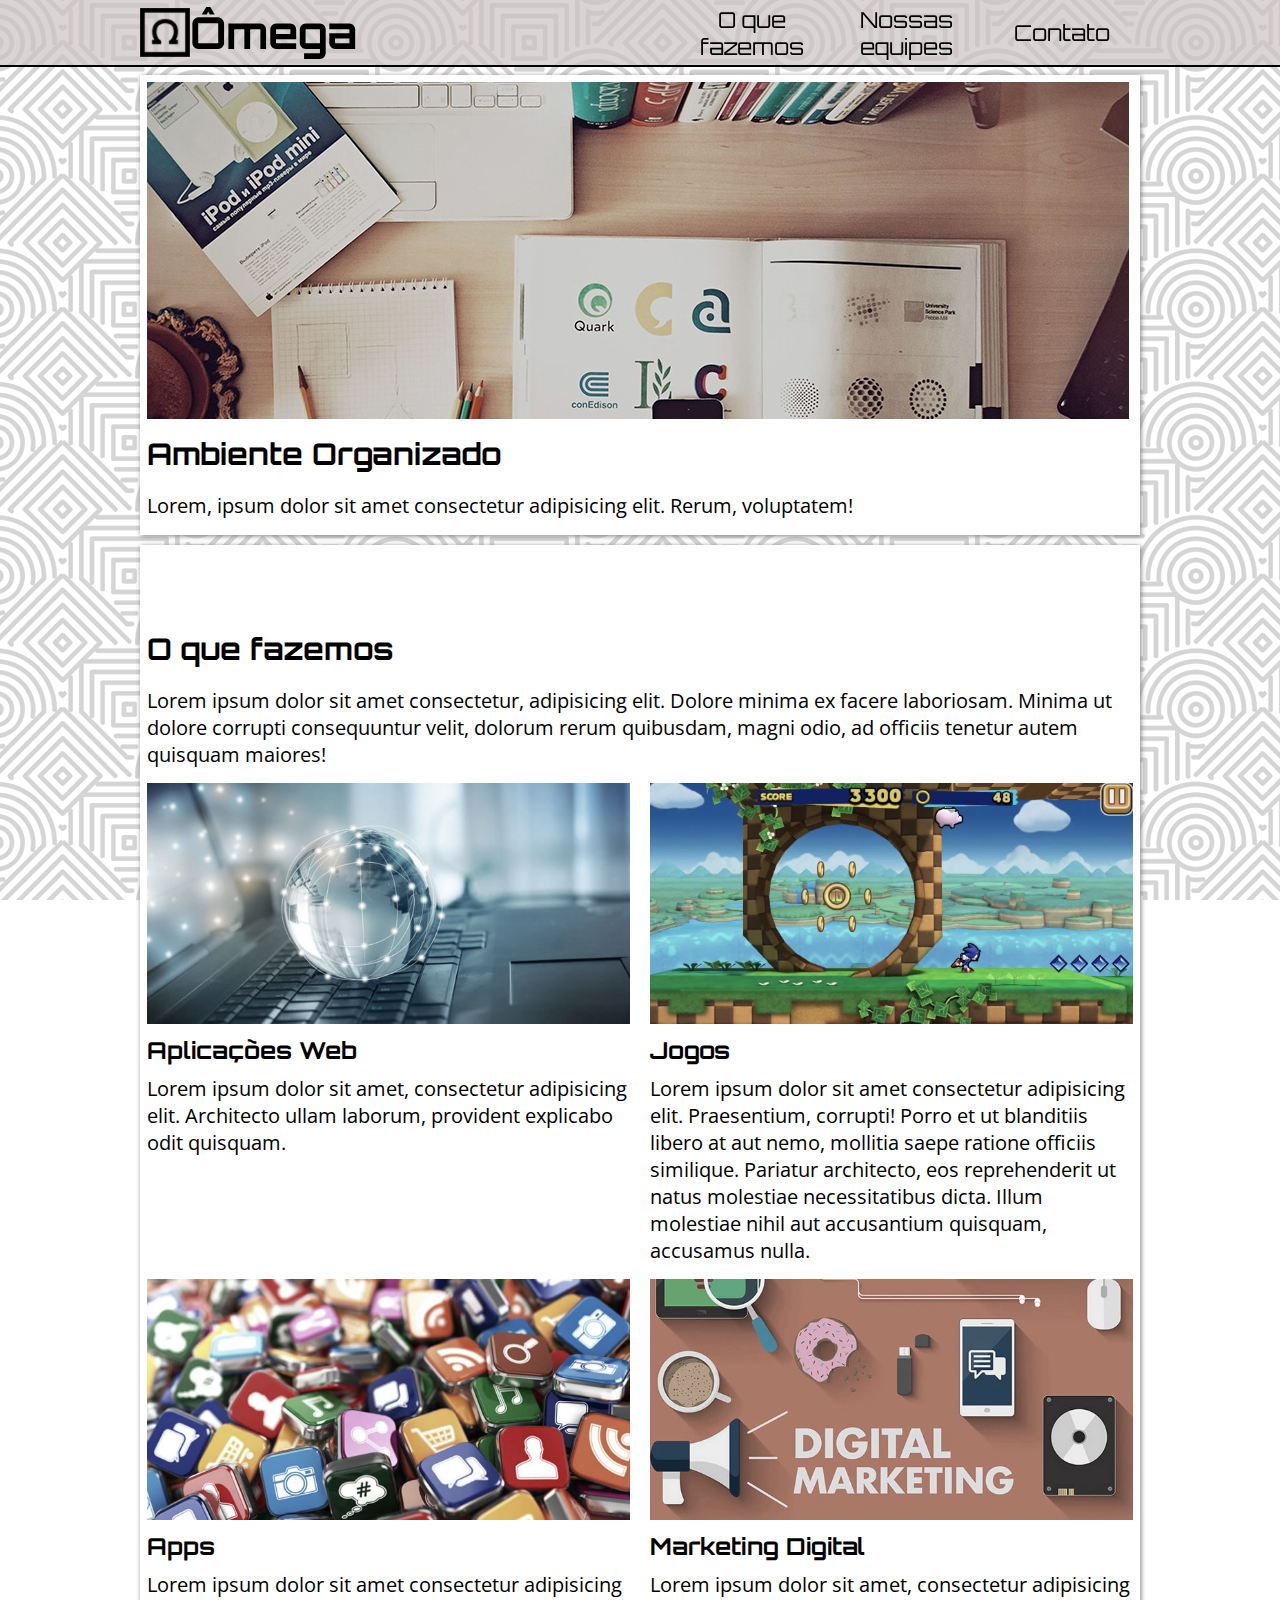
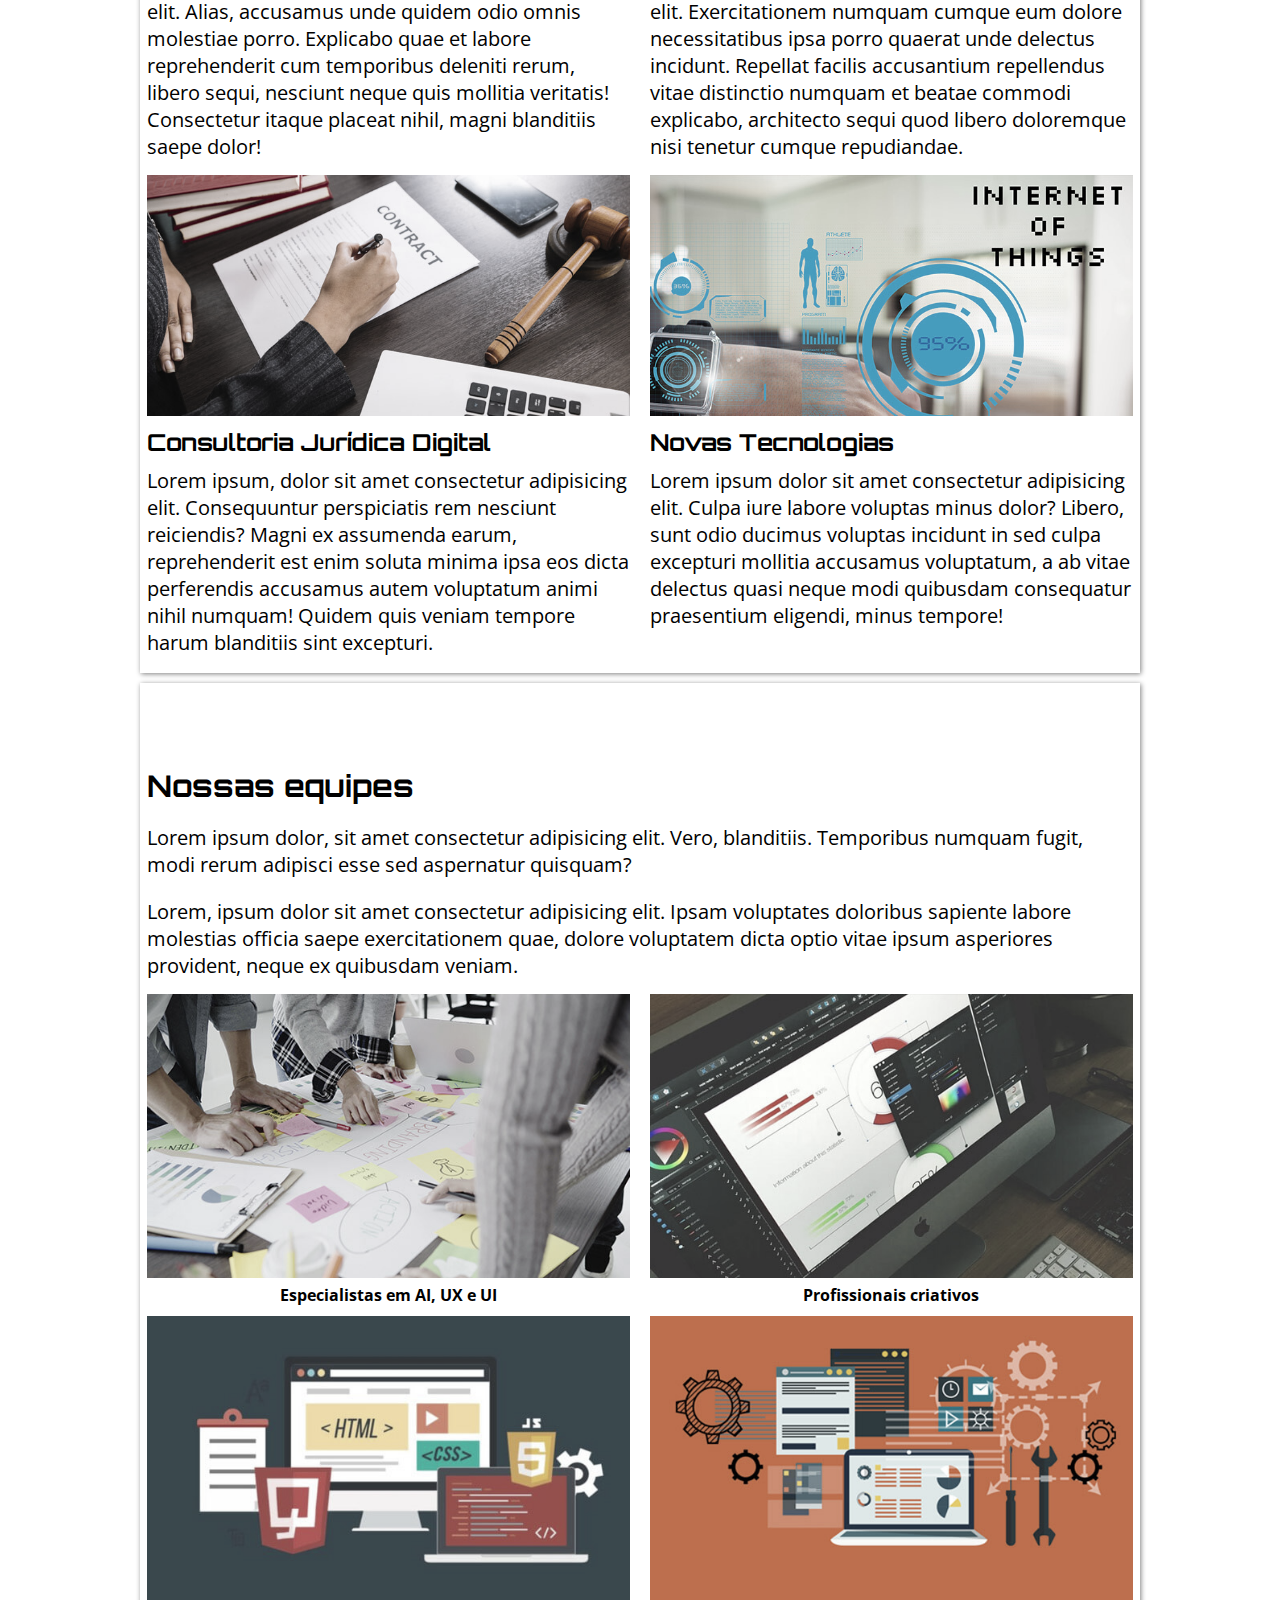
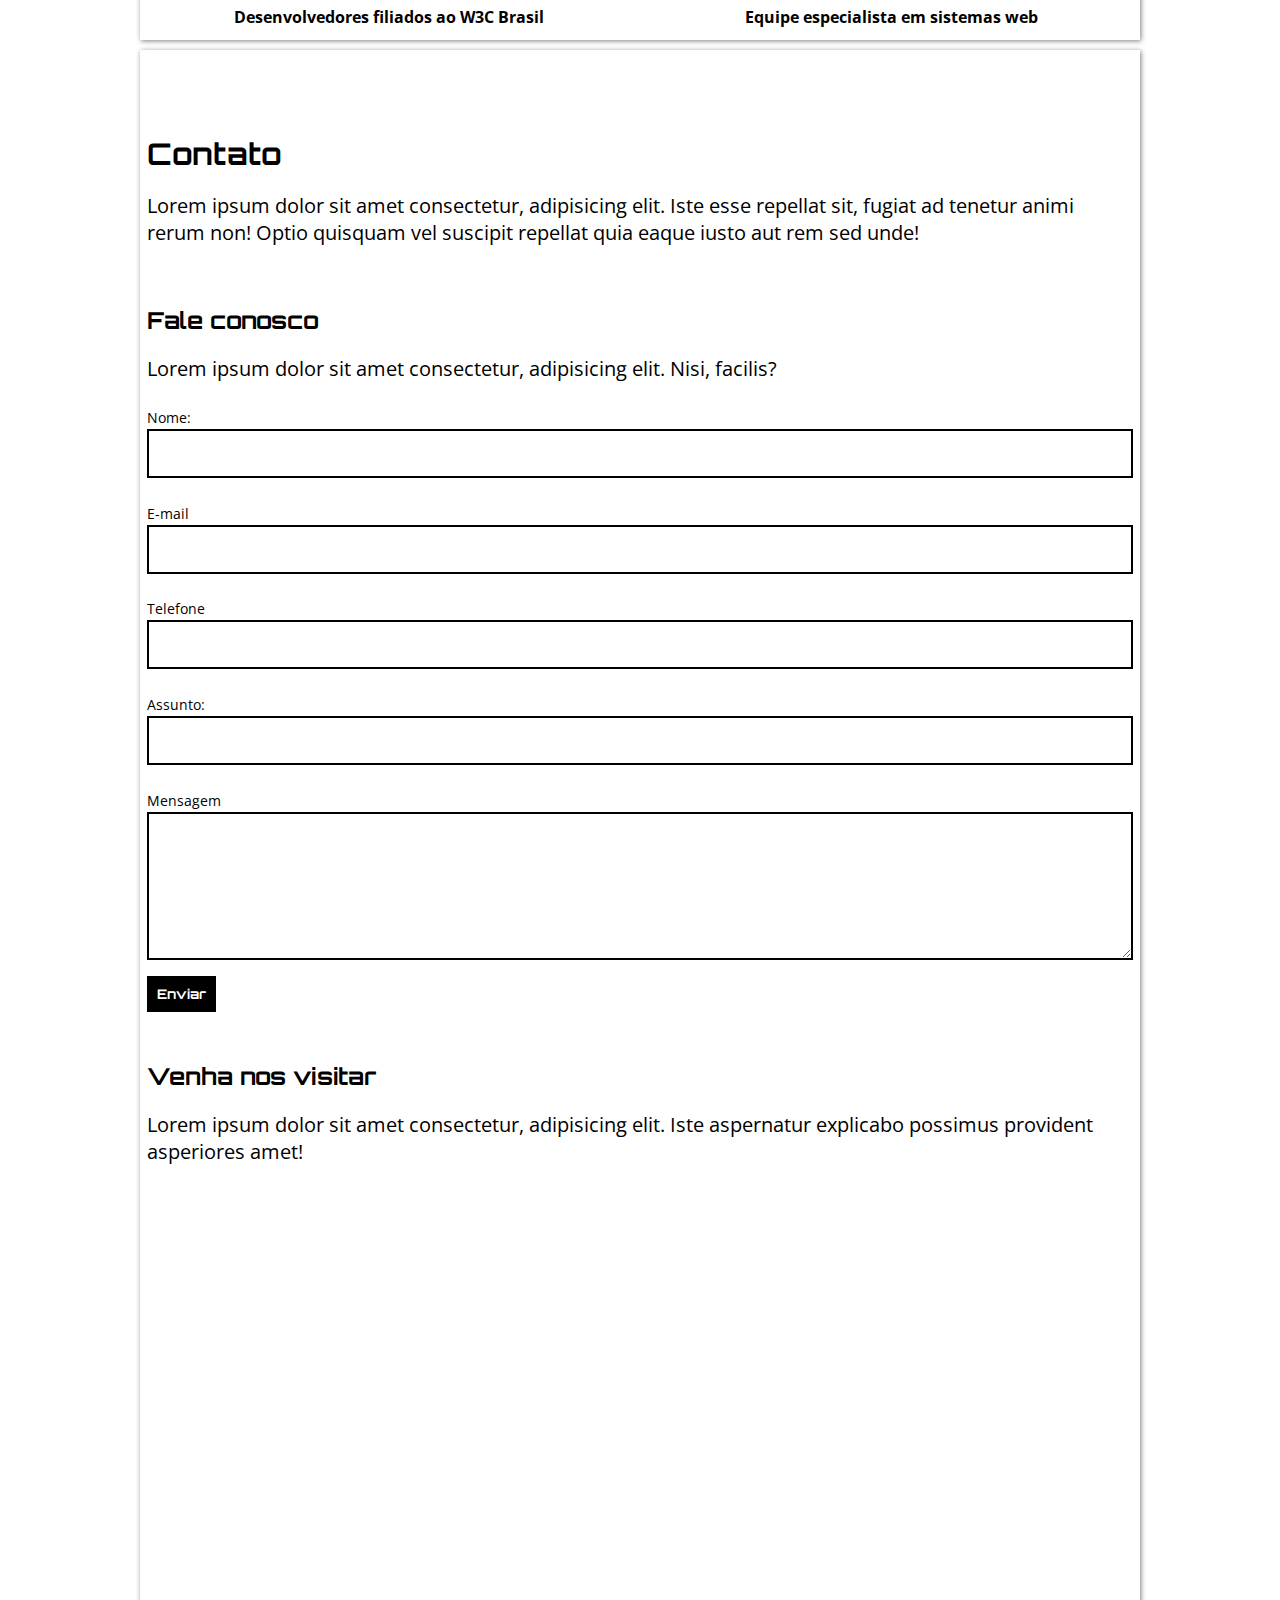
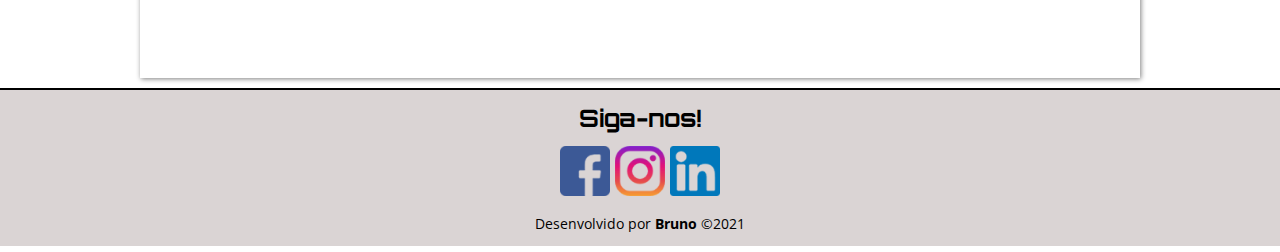
<file: omega/index.html>
<!DOCTYPE html>
<html lang="pt-br">
<head>
    <meta charset="UTF-8">
    <meta http-equiv="X-UA-Compatible" content="IE=edge">
    <meta name="viewport" content="width=device-width, initial-scale=1.0">
    <title>Ômega</title>

    <link rel="shortcut icon" href="imagens/favicon.png" type="image/png">

    <link rel="stylesheet" href="estilos.css">
    
</head>
<body id="topo">
    <!-- cabeçalho -->
    <header>
        <div class="container"> 
            <h1>
                <a href="#topo">
                    <img src="imagens/logo.png" alt="Logotipo com o símbolo ômega">Ômega
                </a>
            </h1>

            <nav>
                <a href="#o-que-fazemos">O que fazemos</a>
                <a href="#nossas-equipes">Nossas equipes</a>
                <a href="#contato">Contato</a>
            </nav>
        </div>
    </header>

    <!-- conteúdo -->
    <main>
        <!-- Destaque/Slider -->
        <article>
            <img src="imagens/mesa-de-trabalho.jpg" alt="Objetos de escritório em cima da mesa">
            <h2>Ambiente Organizado</h2>
            <p>Lorem, ipsum dolor sit amet consectetur adipisicing elit. Rerum, voluptatem!</p>
        </article>

        <!-- O que fazemos -->
        <article id="o-que-fazemos">
            <h2>O que fazemos</h2>
            <p>Lorem ipsum dolor sit amet consectetur, adipisicing elit. Dolore minima ex facere laboriosam. Minima ut dolore corrupti consequuntur velit, dolorum rerum quibusdam, magni odio, ad officiis tenetur autem quisquam maiores!</p>

           <div class="grupo">
                <section>
                    <img src="imagens/web.jpg" alt="Imagem notebook com bola de cristal">
                    <h3>Aplicações Web</h3>
                    <p>Lorem ipsum dolor sit amet, consectetur adipisicing elit. Architecto ullam laborum, provident explicabo odit quisquam.</p>
                </section>

                <section>
                    <img src="imagens/jogos.jpg" alt="Imagem jogo do Sonic">
                    <h3>Jogos</h3>
                    <p>Lorem ipsum dolor sit amet consectetur adipisicing elit. Praesentium, corrupti! Porro et ut blanditiis libero at aut nemo, mollitia saepe ratione officiis similique. Pariatur architecto, eos reprehenderit ut natus molestiae necessitatibus dicta. Illum molestiae nihil aut accusantium quisquam, accusamus nulla.</p>
                </section>

                <section>
                    <img src="imagens/apps.jpg" alt="">
                    <h3>Apps</h3>
                    <p>Lorem ipsum dolor sit amet consectetur adipisicing elit. Alias, accusamus unde quidem odio omnis molestiae porro. Explicabo quae et labore reprehenderit cum temporibus deleniti rerum, libero sequi, nesciunt neque quis mollitia veritatis! Consectetur itaque placeat nihil, magni blanditiis saepe dolor!</p>
                </section>

                <section>
                    <img src="imagens/marketing-digital.jpg" alt="">
                    <h3>Marketing Digital</h3>
                    <p>Lorem ipsum dolor sit amet, consectetur adipisicing elit. Exercitationem numquam cumque eum dolore necessitatibus ipsa porro quaerat unde delectus incidunt. Repellat facilis accusantium repellendus vitae distinctio numquam et beatae commodi explicabo, architecto sequi quod libero doloremque nisi tenetur cumque repudiandae.</p>
                </section>

                <section>
                    <img src="imagens/juridico.jpg" alt="">
                    <h3>Consultoria Jurídica Digital</h3>
                    <p>Lorem ipsum, dolor sit amet consectetur adipisicing elit. Consequuntur perspiciatis rem nesciunt reiciendis? Magni ex assumenda earum, reprehenderit est enim soluta minima ipsa eos dicta perferendis accusamus autem voluptatum animi nihil numquam! Quidem quis veniam tempore harum blanditiis sint excepturi.</p>
                </section>

                <section>
                    <img src="imagens/iot.jpg" alt="">
                    <h3>Novas Tecnologias</h3>
                    <p>Lorem ipsum dolor sit amet consectetur adipisicing elit. Culpa iure labore voluptas minus dolor? Libero, sunt odio ducimus voluptas incidunt in sed culpa excepturi mollitia accusamus voluptatum, a ab vitae delectus quasi neque modi quibusdam consequatur praesentium eligendi, minus tempore!</p>
                </section>
            </div>
        </article>

        <!-- Nossas Equipes -->
        <article id="nossas-equipes">

            <h2>Nossas equipes</h2>

            <p>Lorem ipsum dolor, sit amet consectetur adipisicing elit. Vero, blanditiis. Temporibus numquam fugit, modi rerum adipisci esse sed aspernatur quisquam?</p>
            <p>Lorem, ipsum dolor sit amet consectetur adipisicing elit. Ipsam voluptates doloribus sapiente labore molestias officia saepe exercitationem quae, dolore voluptatem dicta optio vitae ipsum asperiores provident, neque ex quibusdam veniam.</p>

            <div class="grupo">
                <figure>
                    <img src="imagens/arquitetura-da-informacao.jpg" alt="">
                    <figcaption>Especialistas em AI, UX e UI</figcaption>
                </figure>

                <figure>
                    <img src="imagens/design.jpg" alt="">
                    <figcaption>Profissionais criativos</figcaption>
                </figure>

                <figure>
                    <img src="imagens/front-end.jpg" alt="">
                    <figcaption>Desenvolvedores filiados ao W3C Brasil</figcaption>
                </figure>

                <figure>
                    <img src="imagens/back-end.jpg" alt="">
                    <figcaption>Equipe especialista em sistemas web</figcaption>
                </figure>
            </div>

        </article>

        <!-- Contato -->
        <article id="contato">

            <h2>Contato</h2>
            <p>Lorem ipsum dolor sit amet consectetur, adipisicing elit. Iste esse repellat sit, fugiat ad tenetur animi rerum non! Optio quisquam vel suscipit repellat quia eaque iusto aut rem sed unde!</p>

            <section>
                <h3>Fale conosco</h3>
                <p>Lorem ipsum dolor sit amet consectetur, adipisicing elit. Nisi, facilis?</p>

                <form action="#" method="post">
                    <p>
                        <label for="nome">Nome:</label>
                        <input type="text" name="nome" id="nome" required>
                    </p>

                    <p>
                        <label for="email">E-mail</label>
                        <input type="email" name="email" id="email" required>
                    </p>

                    <p>
                        <label for="telefone">Telefone</label>
                        <input type="tel" name="telefone" id="telefone">
                    </p>

                    <p>
                        <label for="assunto">Assunto:</label>
                        <input type="text" name="asunto" id="assunto">
                       
                            <!-- <select name="assunto" id="assunto"> -->
                            <!-- Fazer um campo com opçoes pré-definidas para o assunto -->
                            <!-- <option value=""></option> --> <!-- Eu deixo um option vaio com valu para ficar uma opção para o usuário sair/ uma opção para ficar vazio -->
                            <!-- <option>Informações</option>
                            <option>Reclamações</option>
                            <option>Elogios</option>
                            <option>Outros</option> -->
                            <!-- </select> -->
                    </p>

                    <p>
                        <label for="mensagem">Mensagem</label>
                        <textarea required name="mensagem" id="mensagem" cols="40" rows="6"></textarea>
                    </p>

                    <button type="submit" id="enviar" name="enviar">Enviar</button>

                    <!-- Calendário -->
                    <!-- input date -->
                    <!-- para campo obrigatório colocar o atributo requeride -->
                </form>

            </section>

            <section>
                <h3>Venha nos visitar</h3>
                <p>Lorem ipsum dolor sit amet consectetur, adipisicing elit. Iste aspernatur explicabo possimus provident asperiores amet!</p>
                <iframe src="https://www.google.com/maps/embed?pb=!1m18!1m12!1m3!1d3658.176043302679!2d-46.54243608533843!3d-23.52616986617803!2m3!1f0!2f0!3f0!3m2!1i1024!2i768!4f13.1!3m3!1m2!1s0x94ce5e45de28bb23%3A0x1d2ed3122aae28a7!2sSenac%20Penha!5e0!3m2!1spt-BR!2sbr!4v1585843827773!5m2!1spt-BR!2sbr" width="400" height="450" style="border:0;" allowfullscreen="" aria-hidden="false" tabindex="0"></iframe>
            </section>

        </article>

        <!-- Botão voltar ao topo -->
        <p id="voltar-topo"><a href="#topo">&#9650; Topo</a></p>

    </main>

    <!-- rodapé -->
    <footer>
        <h2>Siga-nos!</h2>

        <aside>
            <a href="https://www.facebook.com" target="_blank">
                <img src="imagens/facebook.png" alt="Logotipo do facebook">
            </a>
            <a href="https://instagram.com/" target="_blank">
                <img src="imagens/instagram.png" alt="Logotipo do Instagram">
            </a>
            <a href="https://br.linkedin.com/" target="_blank">
                <img src="imagens/linkedin.png" alt="Logotipo do Linkedin">
            </a>
        </aside>

        <p>Desenvolvido por <b>Bruno</b> &copy;2021</p>

    </footer>
    
</body>
</html>
</file>
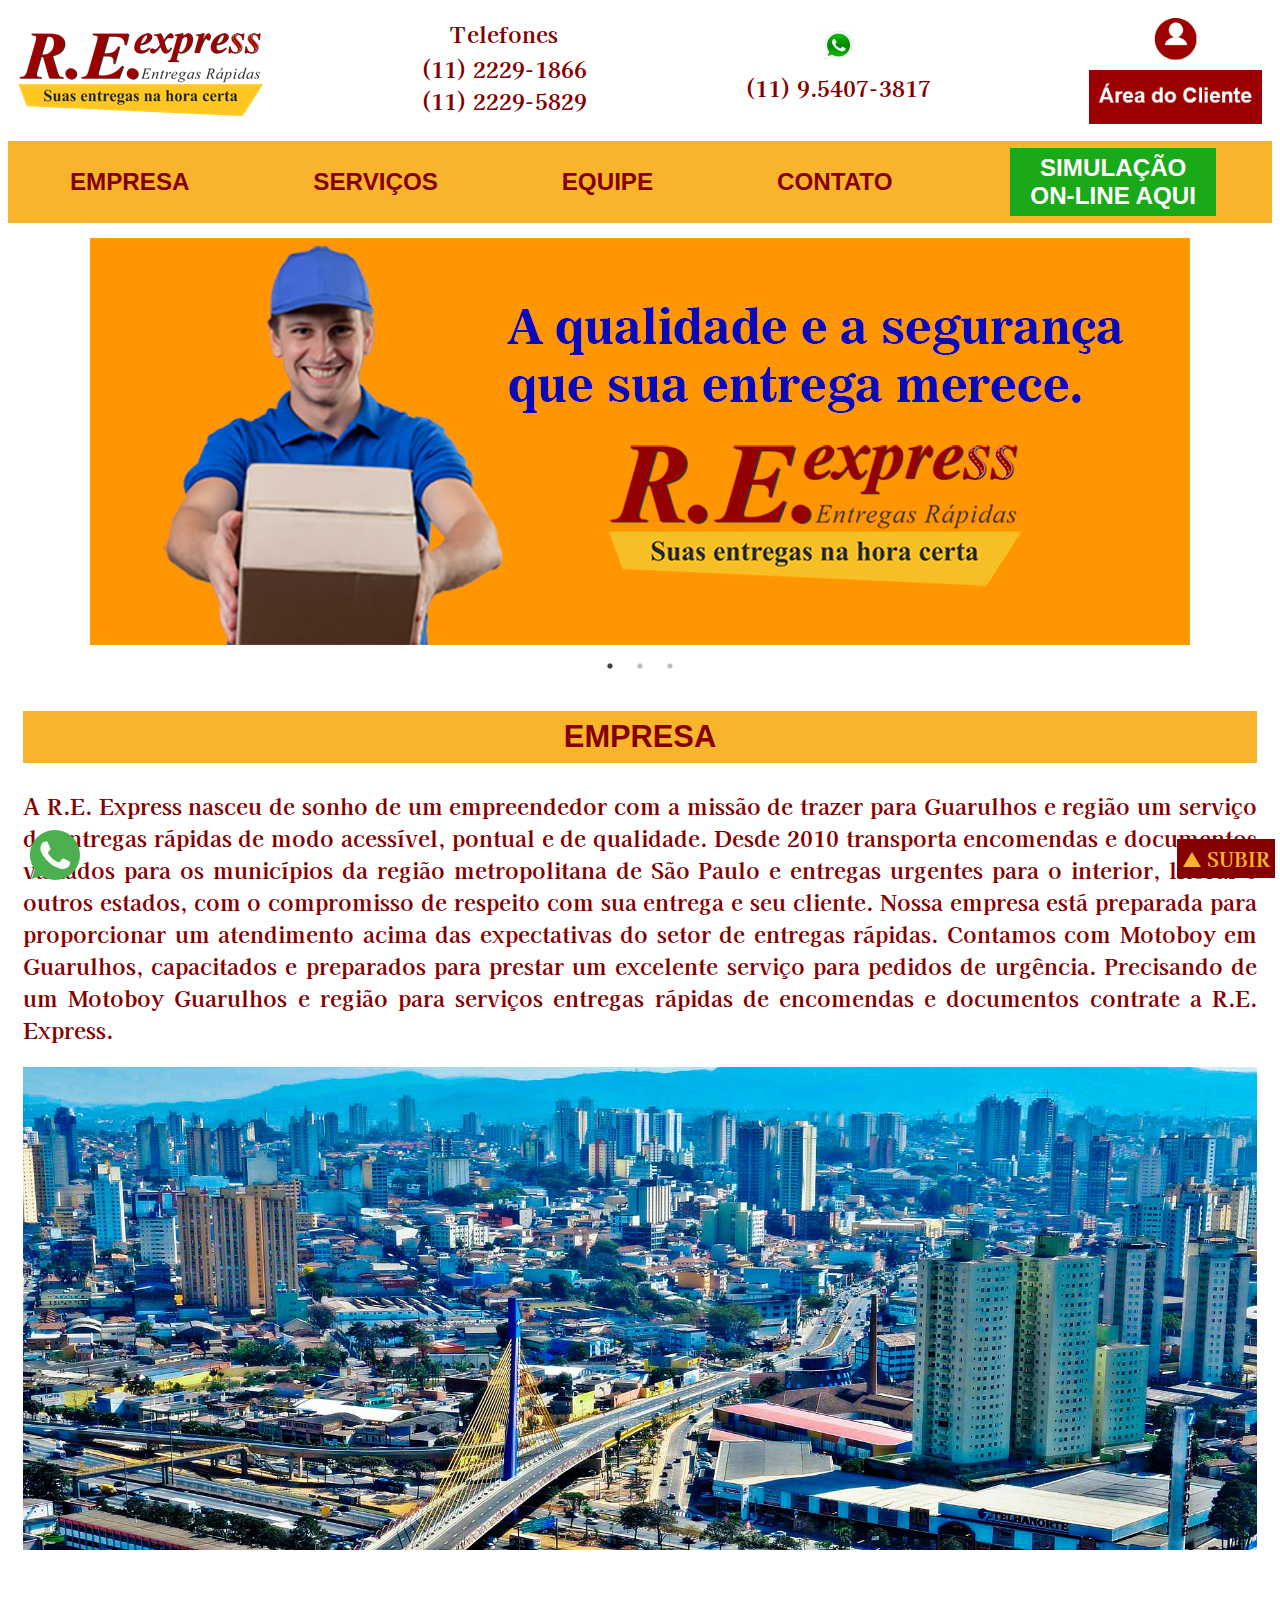
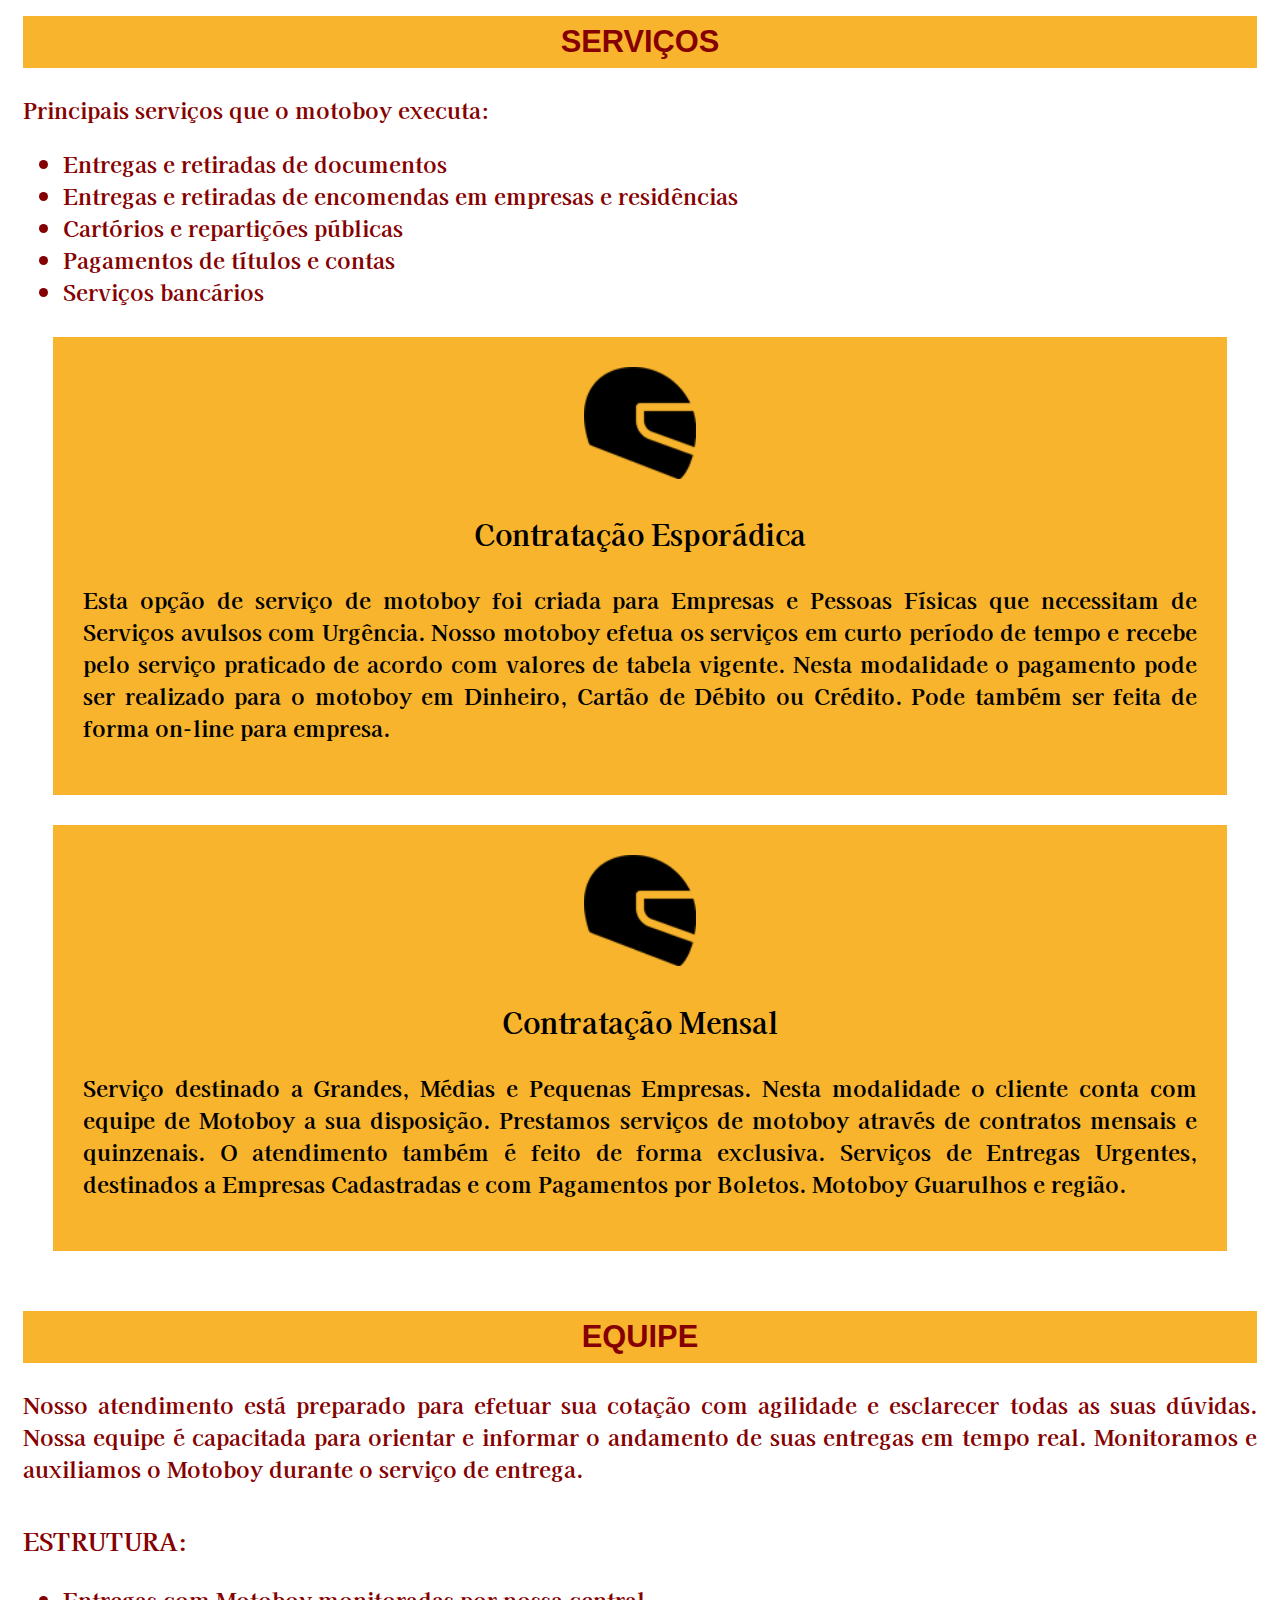
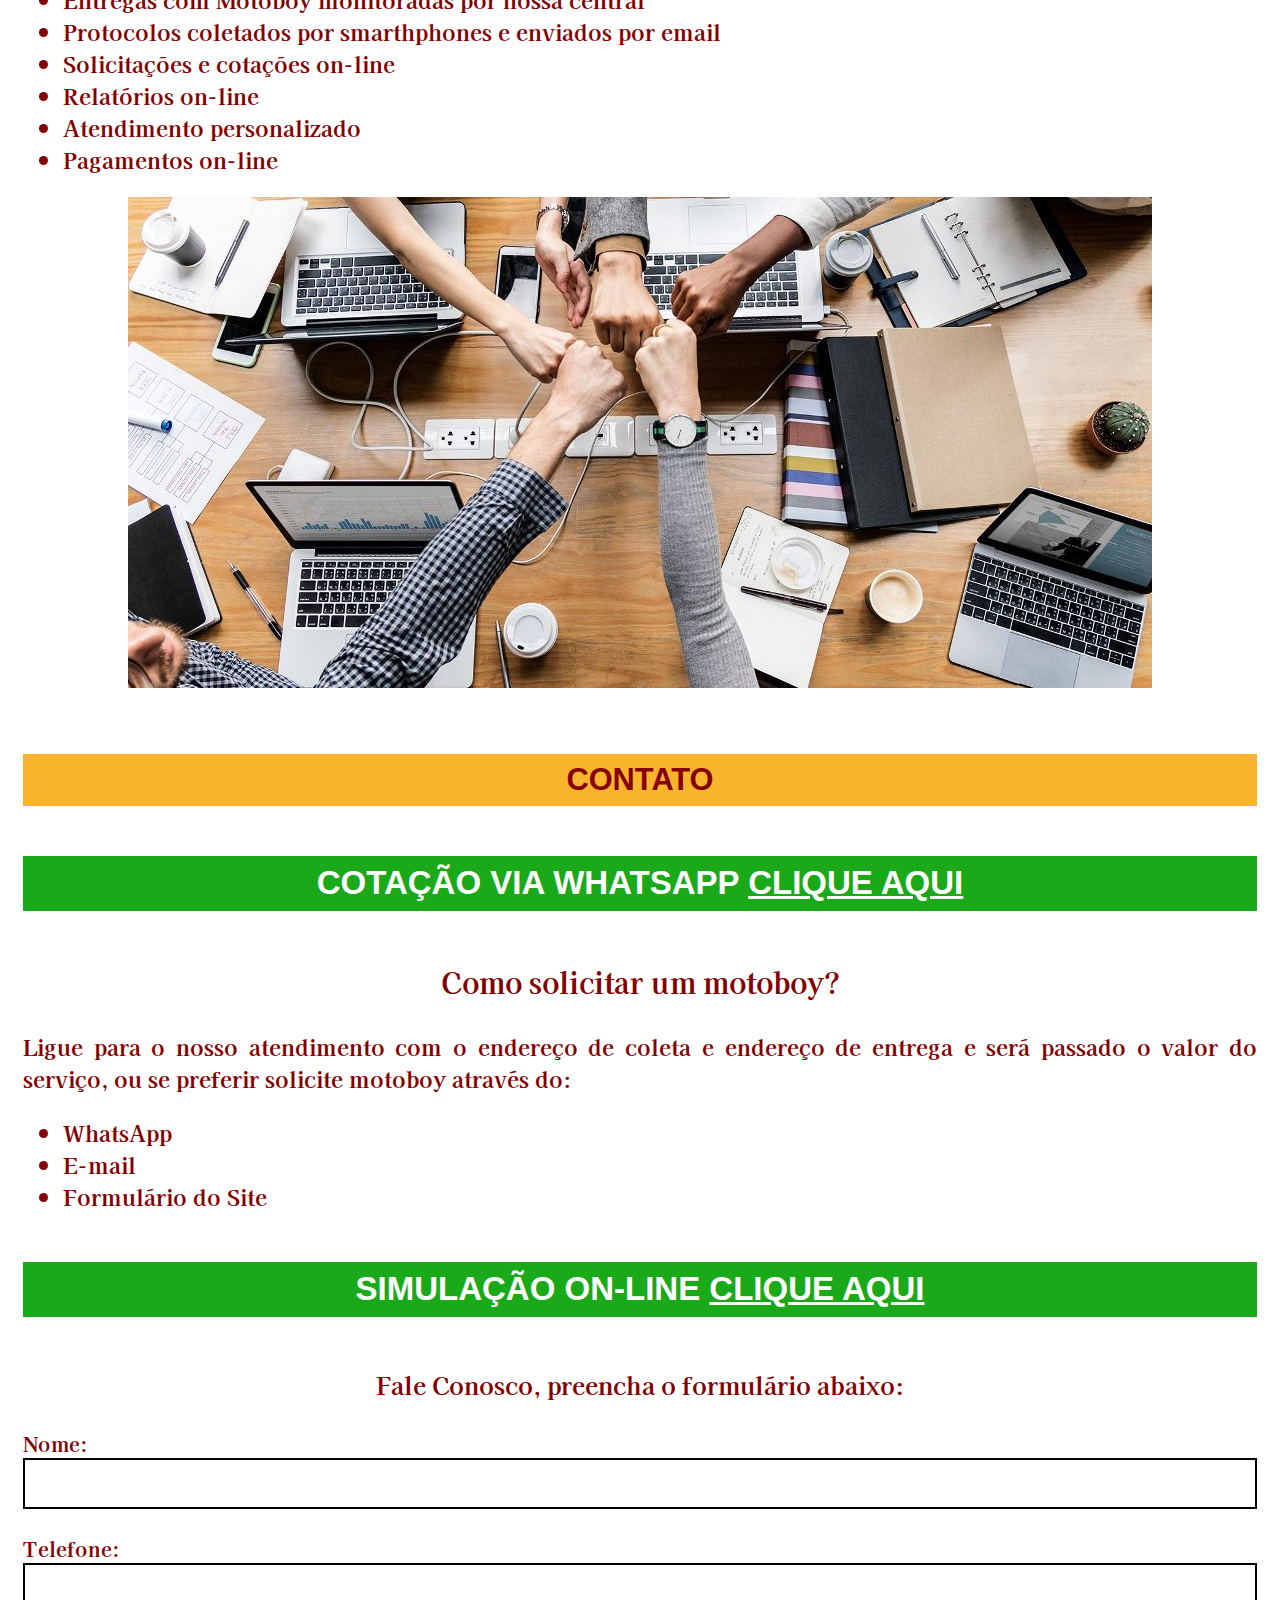
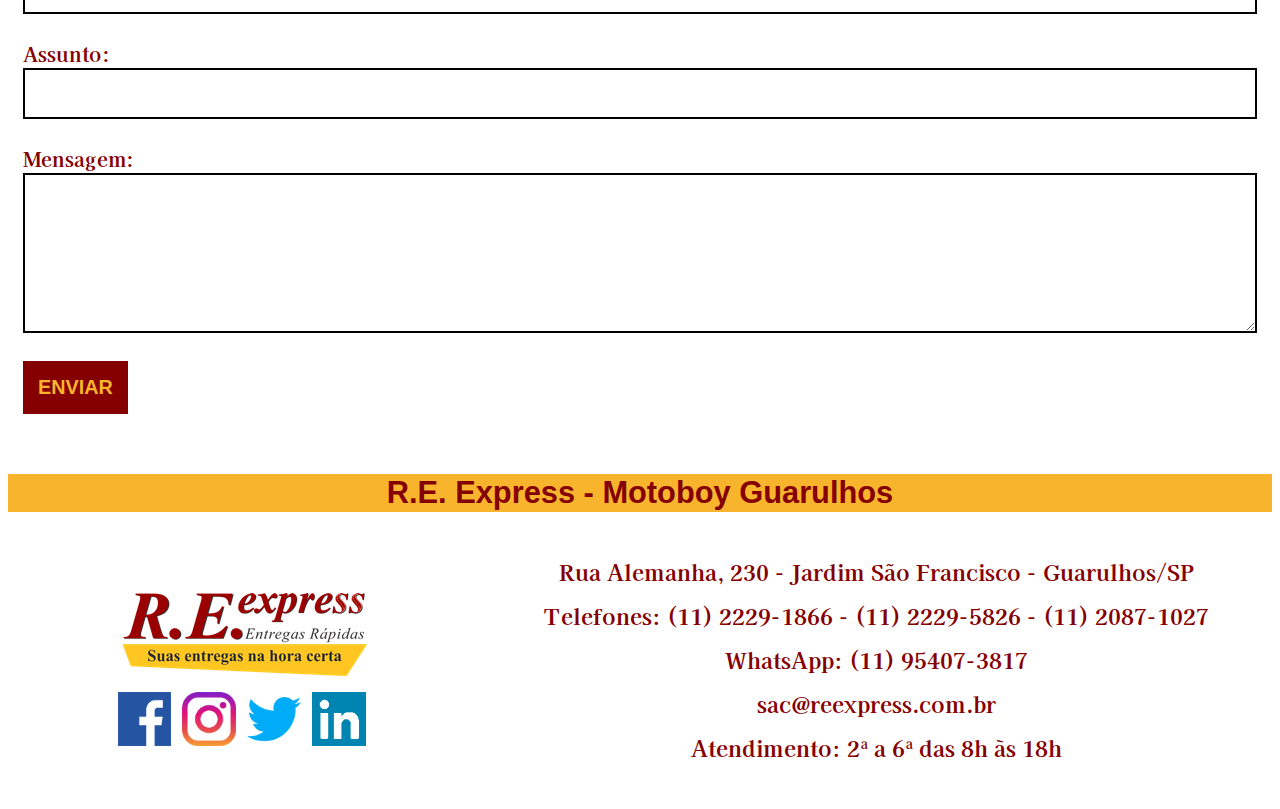
<file: re-express/index.html>
<!DOCTYPE html>
<html lang="pt-br">
<head>
    <meta charset="UTF-8">
    <meta http-equiv="X-UA-Compatible" content="IE=edge">
    <meta name="viewport" content="width=device-width, initial-scale=1.0">
    <title>R.E. Express</title>

    <link rel="shortcut icon" href="imagens/Capacete.png" type="image/png">

    <link rel="stylesheet" type="text/css" href="slick/slick.css"/>
    <link rel="stylesheet" type="text/css" href="slick/slick-theme.css"/>

    <link rel="stylesheet" href="reexpress.css">

</head>

<body>

    <header id="topo">
        <h1 class="imagemreheader">
        <img src="imagens/logo-re-express.png" alt="Logomarca da R.E. Express">
        </h1>

        <div class="tel">
        <p class="telefone">Telefones</p>
        <p><a href="tel:+551122291866">(11) 2229-1866</a></p>
        <p><a href="tel:+551122295829">(11) 2229-5829</a></p>
        </div>

        <div class="imagemwhatsapp">
        <p class="whatsapp"> <a href="https://api.whatsapp.com/send?phone=5511954073817" target="blank"> <img src="imagens/logo-whats.jpg" alt="Ícone WhatsApp"></a></p>
        <p class="logowhatsapp"><a href="https://api.whatsapp.com/send?phone=5511954073817" target="blank">(11) 9.5407-3817</a></p>
        </div>

        <div>
        <a href="http://solicitacao.reexpress.com.br/login.aspx" target="blank"><img class="login" src="imagens/area-do-cliente.png" alt="Ícone de Login"></a>
        </div>
       
    </header>

    <nav>
        <a href="#empresa">EMPRESA</a>
        <a href="#servicos">SERVIÇOS</a>
        <a href="#equipe">EQUIPE</a>
        <a href="#contato">CONTATO</a>       
        <a class="cotacao" href="http://solicitacao.reexpress.com.br/solicitacaowizard.aspx" target="blank">SIMULAÇÃO<br>ON-LINE AQUI</a>
    </nav>
    
    <main>

        <article class="carrossel">
            
            <div>
                <img src="imagens/banner1.jpg" alt="Banner R.E. Express respeito pela sua entrega">
            </div>
            <div>
                <img src="imagens/banner2.jpg" alt="Banner Parcele em 3 vezes no cartão de crédito">
            </div>
            <div>
                <img src="imagens/banner3.png" alt="Banner faça sua cotação pelo WhatsApp 11 954073817">
            </div>
        </article>

        <article id="empresa">

            <h2>EMPRESA</h2>
    
            <p>
                A R.E. Express nasceu de sonho de um empreendedor com a missão de trazer para Guarulhos e região um serviço de entregas rápidas de modo acessível, pontual e de qualidade. Desde 2010 transporta encomendas e documentos variados para os municípios da região metropolitana de São Paulo e entregas urgentes para o interior, litoral  e outros estados, com o compromisso de respeito com sua entrega e seu cliente. 
                Nossa empresa está preparada para proporcionar um atendimento acima das expectativas do setor de entregas rápidas. Contamos com Motoboy em Guarulhos, capacitados e preparados para prestar um excelente serviço para pedidos de urgência.
                Precisando de um Motoboy Guarulhos e região para serviços entregas rápidas de encomendas e documentos contrate a R.E. Express.
            </p>

            <p><img class="fotos" src="imagens/guarulhos.jpg" alt="Foto da cidade de Guarulhos"></p>
            
        </article>

        <article id="servicos">

            <h2>SERVIÇOS</h2>

            <P>Principais serviços que o motoboy executa:</P>
            <ul>
                <li>Entregas e retiradas de documentos</li>
                <li>Entregas e retiradas de encomendas em empresas e residências</li>
                <li>Cartórios e repartições públicas</li>
                <li>Pagamentos de títulos e contas</li>
                <li>Serviços bancários</li>
            </ul>

            <section class="servicos">
                <div class="gruposervicos">
                    <img src="imagens/capacete.png" alt="Desenho de um capacete de motociclista">

                    <h3>Contratação Esporádica</h3>
                    <p>
                        Esta opção de serviço de motoboy foi criada para Empresas e Pessoas Físicas que necessitam de Serviços avulsos com Urgência.
                        Nosso motoboy efetua os serviços em curto período de tempo e recebe pelo serviço praticado de acordo com valores de tabela vigente.
                        Nesta modalidade o pagamento pode ser realizado para o motoboy em Dinheiro, Cartão de Débito ou Crédito.
                        Pode também ser feita de forma on-line para empresa.
                    </p>

                </div>
            
            </section>

            <section class="servicos">
                <div class="gruposervicos">
                    <img src="imagens/capacete.png" alt="Desenho de um capacete de motociclista">

                    <h3>Contratação Mensal</h3>
                    <p>
                        Serviço destinado a Grandes, Médias e Pequenas Empresas.
                        Nesta modalidade o cliente conta com equipe de Motoboy a sua disposição.
                        Prestamos serviços de motoboy através de contratos mensais e quinzenais.
                        O atendimento também é feito de forma exclusiva.
                        Serviços de Entregas Urgentes, destinados a Empresas Cadastradas e com Pagamentos por Boletos.
                        Motoboy Guarulhos e região.
                    </p>

                </div>
            </section>

        </article>

        <article id="equipe">
            <h2>EQUIPE</h2>
            <P>
                Nosso atendimento está preparado para efetuar sua cotação com agilidade e esclarecer todas as suas dúvidas.
                Nossa equipe é capacitada para orientar e informar o andamento de suas entregas em tempo real.
                Monitoramos e auxiliamos o Motoboy durante o serviço de entrega.
            </P>

            <h3 class="estrutura">ESTRUTURA:</h3>
            <UL>
                <LI>Entregas com Motoboy monitoradas por nossa central</LI>
                <li>Protocolos coletados por smarthphones e enviados por email</li>
                <li>Solicitações e cotações on-line</li>
                <li>Relatórios on-line</li>
                <li>Atendimento personalizado</li>
                <li>Pagamentos on-line</li>
            </UL>

            <p class="fotos"><img src="imagens/equipe.jpg" alt="Pessoas de uma equipe se comprimentando em uma reunião de escritório"></p>
            
        </article>

        <article id="contato">

            <h2>CONTATO</h2>

            <div class="botao">
                <a href="https://api.whatsapp.com/send?phone=5511954073817" target="blank">COTAÇÃO VIA WHATSAPP <U>CLIQUE AQUI</U></a>
            </div>

            <section>
                <h3> Como solicitar um motoboy?</h3>
                <p>Ligue para o nosso atendimento com o endereço de coleta e endereço de entrega e será passado o valor do serviço, ou se preferir solicite motoboy através do:</p>
                <ul>
                    <li>WhatsApp</li>
                    <li>E-mail</li>
                    <li>Formulário do Site</li>
                </ul>

                <div class="botao">
                    <a href="http://solicitacao.reexpress.com.br/solicitacaowizard.aspx" target="blank">SIMULAÇÃO ON-LINE <U>CLIQUE AQUI</U></a>
                </div>

                <h3 class="formulario">Fale Conosco, preencha o formulário abaixo:</h3>

                <form id="my-form" action="https://formspree.io/f/xleaabbq" method="post">
                    <p>
                        <label for="nome">Nome:</label>
                        <input type="text" name="nome" id="nome" required>               
                    </p>

                    <p>
                        <label for="telefone">Telefone:</label>
                        <input type="tel" name="telefone" id="telefone">
                    </p>

                    <p>
                        <label for="assunto">Assunto:</label>
                        <input type="text" name="assunto" id="assunto">
                    </p>

                    <p>
                        <label for="mensagem">Mensagem:</label>
                        <textarea required name="mensagem" id="mensagem" cols="40" rows="6"></textarea>
                    </p>

                    <button type="submit" id="enviar" name="my-form-button">ENVIAR</button>

                    <p id="my-form-status"></p>

                </form>
            </section>

        </article>

        <p id="voltar-topo"><a href="#topo">&#9650; SUBIR</a></p>

    </main>

    <footer>

        <h2>R.E. Express - Motoboy Guarulhos</h2>
            
        <div class="rodapegeral">
            <div>
                <p>Rua Alemanha, 230 - Jardim São Francisco - Guarulhos/SP</p>
                <p><a href="tel:+551122295826">Telefones: (11) 2229-1866 - (11) 2229-5826 - (11) 2087-1027</a></p>
                <p><a href="https://api.whatsapp.com/send?phone=5511954073817" target="blank">WhatsApp: (11) 95407-3817</a></p>
                <p><a href="mailto:sac@reexpress.com.br">sac@reexpress.com.br</a></p>
                <p>Atendimento: 2ª a 6ª das 8h às 18h</p>
            </div>

            <div class="rodape">
                <div>
                    <img src="imagens/logo-re-express.png" alt="Logomarca da R.E. Express">
                </div>

                <div>
                    <aside>
                        <a href="https://www.facebook.com/motoboydeguarulhos/" target="blank"><img src="imagens/facebook.png" alt="Ícone facebook"></a>
                        <a href="" target="blank"><img src="imagens/instagram.png" alt="Ícone instagram"></a>
                        <a href="https://twitter.com/motoboyguarulho" target="blank"><img src="imagens/twitter.png" alt="Ícone twitter"></a>
                        <a href="https://br.linkedin.com/in/motoboyguarulhos" target="blabk"><img src="imagens/linkedin.png" alt="Ícone linkedin"></a>    
                    </aside>
                </div>
            </div>
        </div>
            
        </footer>

        <!-- Funcionamento Carrossel -->
    <script src="https://code.jquery.com/jquery-3.6.0.min.js"></script>    
    <script type="text/javascript" src="slick/slick.min.js"></script>
    <script>
        $(document).ready(function(){
            $('.carrossel').slick({
                autoplay: true,
                autoplaySpeed: 4000,
                dots: true,
                arrows: false
            });
          });
    </script>

        <!-- Código para funcionamento do formulário -->
    <script>
    var form = document.getElementById("my-form");
    
    async function handleSubmit(event) {
      event.preventDefault();
      var status = document.getElementById("my-form-status");
      var data = new FormData(event.target);
      fetch(event.target.action, {
        method: form.method,
        body: data,
        headers: {
            'Accept': 'application/json'
        }
      }).then(response => {
        status.innerHTML = "Sua mensagem foi enviada com sucesso! Aguarde nosso retorno :)";
        form.reset()
      }).catch(error => {
        status.innerHTML = "Mensagem não enviada! Tente novamente ou entre em contato em um dos nossos telefones"
      });
    }
    form.addEventListener("submit", handleSubmit)
</script>

                        <!-- Botão Whatsapp -->

<a href="https://api.whatsapp.com/send?phone=5511954073817"
target="_blank"
style="position:fixed;bottom:14px;left:30px;">
<svg enable-background="new 0 0 512 512" width="50" height="50" version="1.1" viewBox="0 0 512 512" xml:space="preserve" xmlns="http://www.w3.org/2000/svg"><path d="M256.064,0h-0.128l0,0C114.784,0,0,114.816,0,256c0,56,18.048,107.904,48.736,150.048l-31.904,95.104  l98.4-31.456C155.712,496.512,204,512,256.064,512C397.216,512,512,397.152,512,256S397.216,0,256.064,0z" fill="#4CAF50"/><path d="m405.02 361.5c-6.176 17.44-30.688 31.904-50.24 36.128-13.376 2.848-30.848 5.12-89.664-19.264-75.232-31.168-123.68-107.62-127.46-112.58-3.616-4.96-30.4-40.48-30.4-77.216s18.656-54.624 26.176-62.304c6.176-6.304 16.384-9.184 26.176-9.184 3.168 0 6.016 0.16 8.576 0.288 7.52 0.32 11.296 0.768 16.256 12.64 6.176 14.88 21.216 51.616 23.008 55.392 1.824 3.776 3.648 8.896 1.088 13.856-2.4 5.12-4.512 7.392-8.288 11.744s-7.36 7.68-11.136 12.352c-3.456 4.064-7.36 8.416-3.008 15.936 4.352 7.36 19.392 31.904 41.536 51.616 28.576 25.44 51.744 33.568 60.032 37.024 6.176 2.56 13.536 1.952 18.048-2.848 5.728-6.176 12.8-16.416 20-26.496 5.12-7.232 11.584-8.128 18.368-5.568 6.912 2.4 43.488 20.48 51.008 24.224 7.52 3.776 12.48 5.568 14.304 8.736 1.792 3.168 1.792 18.048-4.384 35.52z" fill="#FAFAFA"/></svg>
</a>

</body>

    
</html>
</file>
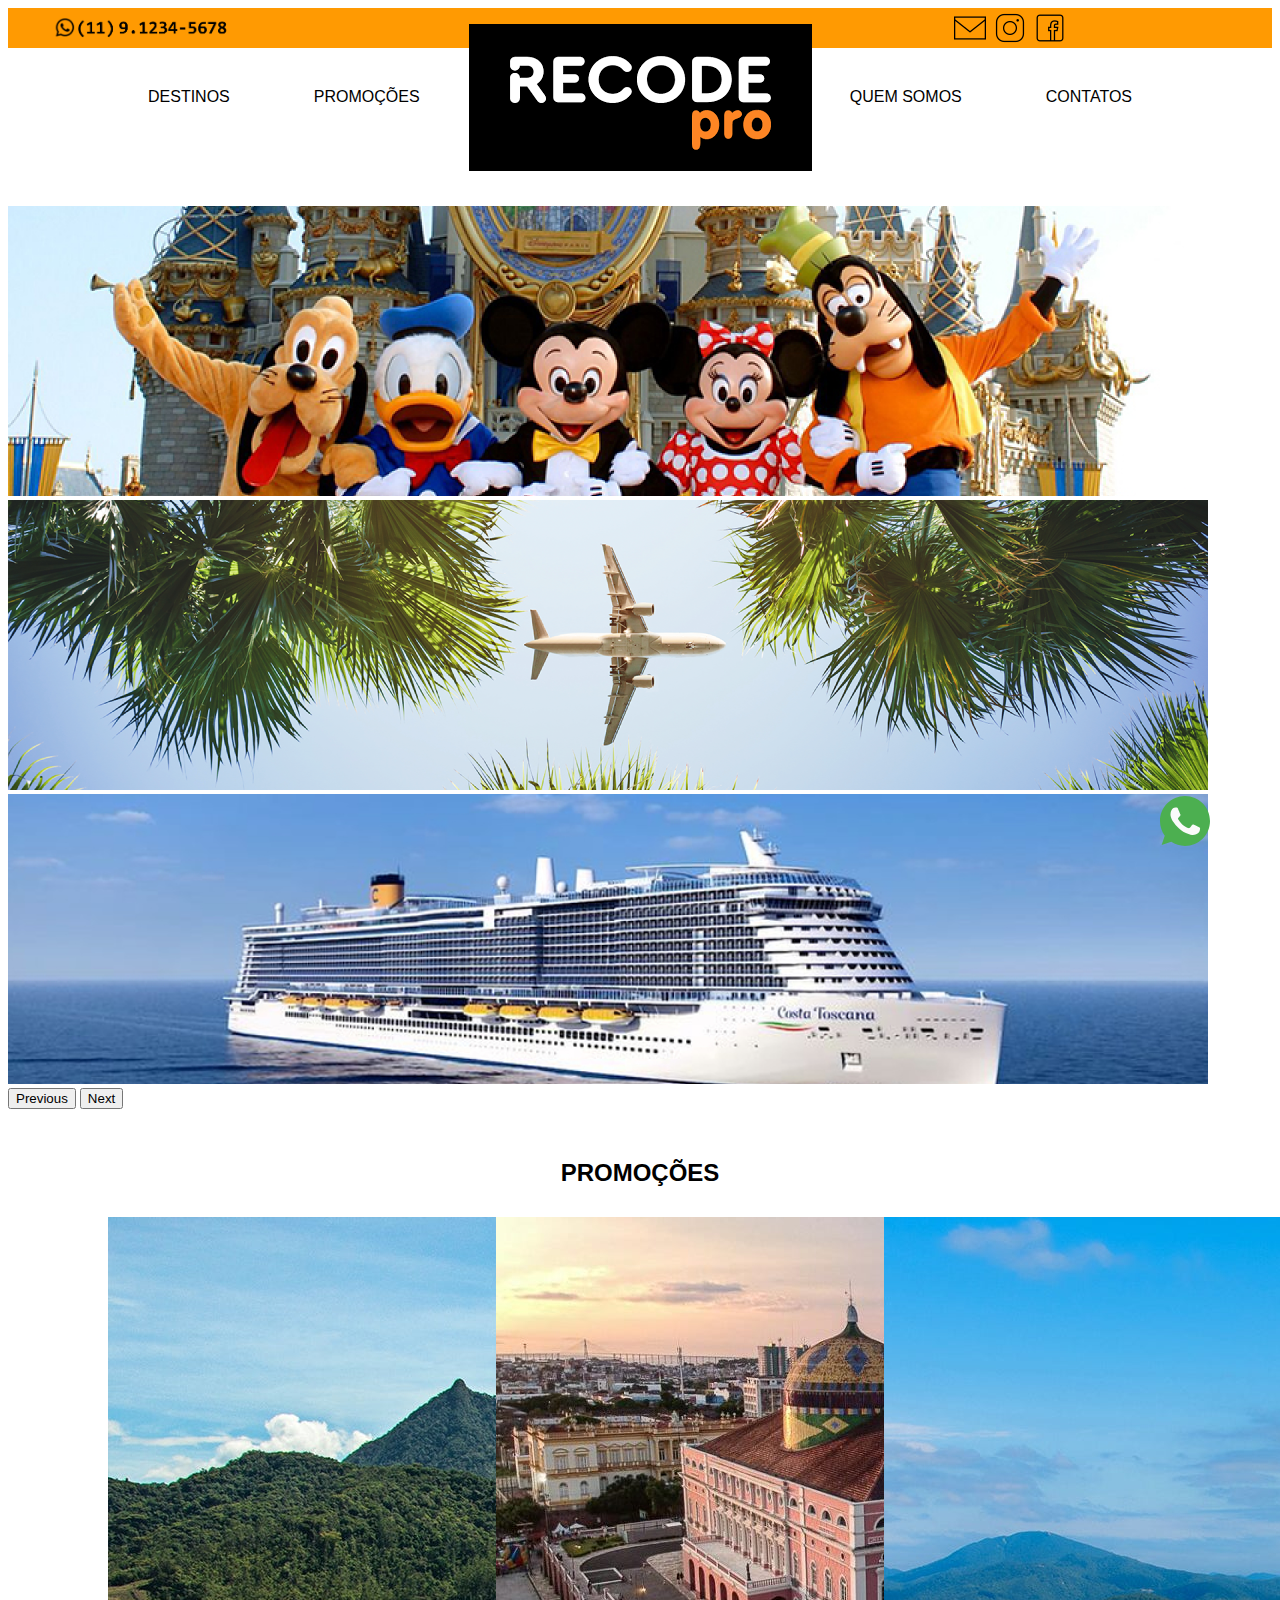
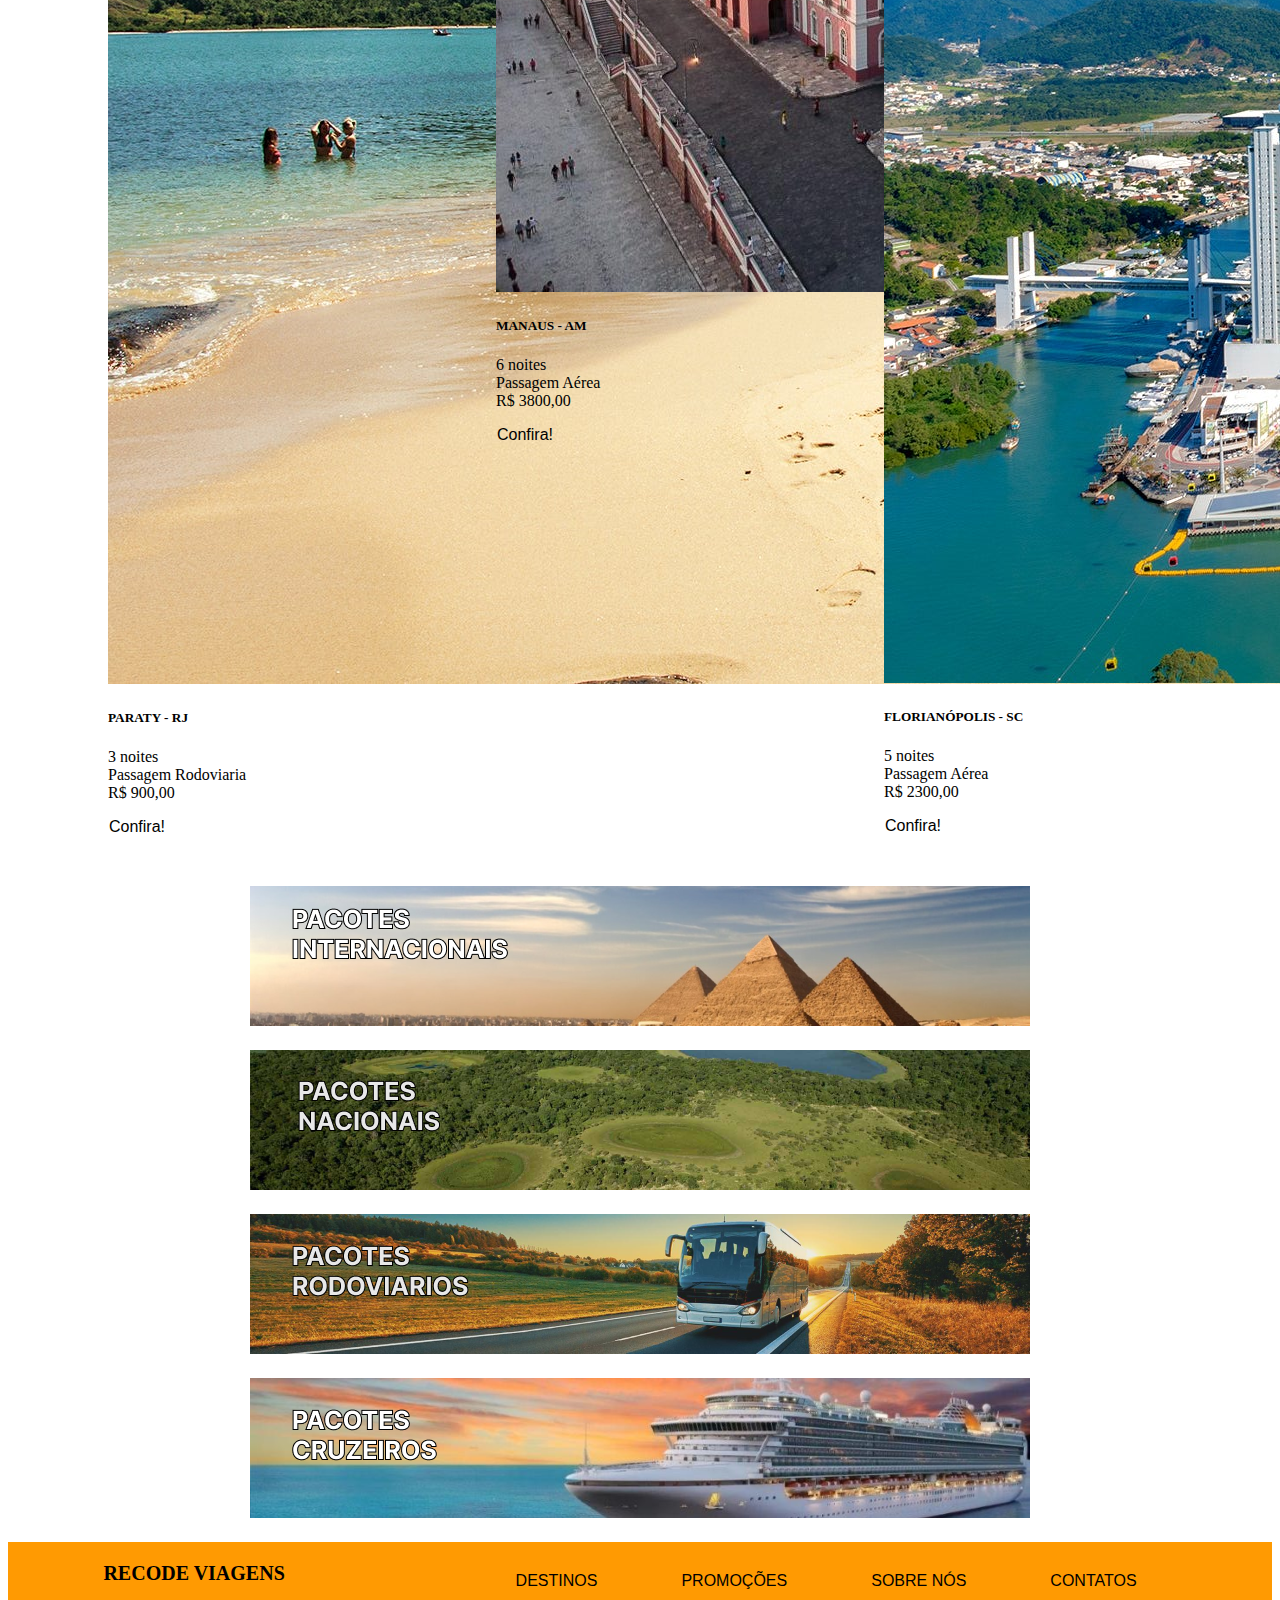
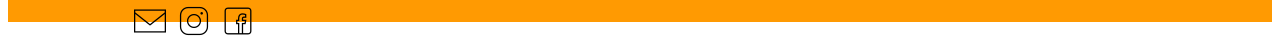
<file: recode-viagens/index.html>
<!doctype html>
<html lang="pt-br">

<head>
    <title>Recode Viagens</title>
    <!-- Required meta tags -->
    <meta charset="utf-8">
    <meta name="viewport" content="width=device-width, initial-scale=1, shrink-to-fit=no">

    <!-- Bootstrap CSS v5.2.0-beta1 -->
    <link rel="stylesheet" href="https://cdn.jsdelivr.net/npm/bootstrap@5.2.0-beta1/dist/css/bootstrap.min.css"
        integrity="sha384-0evHe/X+R7YkIZDRvuzKMRqM+OrBnVFBL6DOitfPri4tjfHxaWutUpFmBp4vmVor" crossorigin="anonymous">

    <!-- LINK CSS -->
    <link rel="stylesheet" href="css/estilo.css">
</head>

<body>

    <!-- Início do Cabeçalho -->
    <header>
        <div class="contatos">

            <!-- inicio da Barra Laranja -->
            <div><a href="https://api.whatsapp.com/send?phone=5511912345678" target="_blank"><img class="btn-telefone"
                        src="imagens/telefone.png" alt=" botao numero WhatsApp"></a></div>
            <!-- Fim da Barra Laranja -->

            <!-- Logotipo do Site -->

            <figure><a href="index.html"><img class=logo src="imagens/logotipo Recode.png"
                        alt="logotipo recode pro"></a></figure>

            <!-- Iciones das redes Sociais -->
            <div class="icones_redes_sociais">
                <a href="mailto:recodepro@recode.org.br"><img src="imagens/icons8-nova-mensagem-32.png"
                        alt="botão e-mail"></a>
                <a href="https://www.instagram.com/rederecode/" target="_blank"><img
                        src="imagens/icons8-instagram-32.png" alt="botão instagram"></a>
                <a href="https://www.facebook.com/rederecode/" target="_blank"><img
                        src="imagens/icons8-facebook-32.png" alt="botão facebook"></a>
            </div>

        </div>

        <!-- Início do Menu -->

        <div class="links">
            <div class="link_esquerdo">
                <a href="destinos.html">DESTINOS</a>
                <a href="promocoes.html">PROMOÇÕES</a>
            </div>
            <div class="link_direito">
                <a href="quemsomos.html">QUEM SOMOS</a>
                <a href="contatos.html">CONTATOS</a>
            </div>
        </div>
        <!-- Fim do Menu -->
    </header>
    <!-- Fim do Cabeçalho -->

    <section>
        <!-- Inicio do carousel -->
        <div id="carouselExampleControls" class="carousel slide" data-bs-ride="carousel">
            <div class="carousel-inner">
                <div class="carousel-item active">
                    <img src="imagens/banner_disney.png" class="d-block w-100"
                        alt="foto da Disney World">
                </div>
                <div class="carousel-item">
                    <img src="imagens/banner_aviao.png" class="d-block w-100" alt="foto aviaão no céu">
                </div>
                <div class="carousel-item">
                    <img src="imagens/banner_navio.png" class="d-block w-100"
                        alt="foto de um navio cruzeiro">
                </div>
            </div>
            <button class="carousel-control-prev" type="button" data-bs-target="#carouselExampleControls"
                data-bs-slide="prev">
                <span class="carousel-control-prev-icon" aria-hidden="true"></span>
                <span class="visually-hidden">Previous</span>
            </button>
            <button class="carousel-control-next" type="button" data-bs-target="#carouselExampleControls"
                data-bs-slide="next">
                <span class="carousel-control-next-icon" aria-hidden="true"></span>
                <span class="visually-hidden">Next</span>
            </button>
        </div>
        <!-- fim do carousel -->
    </section>

    <section>
        <!-- inicio dos cards -->
        <div class="titulo_cards">
            <h2>PROMOÇÕES</h2>
        </div>
        <div class="cards">

            <div class="card" style="width: 18rem;">
                <img class="card-img-top" src="imagens/card_paraty.jpg" alt="card de promoção Paraty">
                <div class="card-body">
                    <h5 class="card-title">PARATY - RJ</h5>
                    <p class="card-text">3 noites<br>Passagem Rodoviaria<br>R$ 900,00</p>
                    <a href="#" class="btn btn-primary">Confira!</a>
                </div>
            </div>

            <div class="card" style="width: 18rem;">
                <img class="card-img-top" src="imagens/card_manaus.jpg" alt="card de promoção Manaus">
                <div class="card-body">
                    <h5 class="card-title">MANAUS - AM</h5>
                    <p class="card-text">6 noites<br>Passagem Aérea<br>R$ 3800,00</p>
                    <a href="#" class="btn btn-primary">Confira!</a>
                </div>
            </div>
            <div class="card" style="width: 18rem;">
                <img class="card-img-top" src="imagens/card_florianopolis.jpg"
                    alt="card de promoção Florianópolis">
                <div class="card-body">
                    <h5 class="card-title">FLORIANÓPOLIS - SC</h5>
                    <p class="card-text">5 noites<br>Passagem Aérea<br>R$ 2300,00</p>
                    <a href="#" class="btn btn-primary">Confira!</a>
                </div>
            </div>
        </div>
    </section>

    <section class="banners">
        <!-- Incio dos banners dos tipos de viagens -->
        <a href="destinos.html#internacionais"><img class="img_banner" src="imagens/INTERNACIONAIS.png" alt=""></a>
        <a href="destinos.html#nacionais"><img class="img_banner" src="imagens/NACIONAIS.png" alt=""></a>
        <a href="destinos.html#rodoviarios"><img class="img_banner" src="imagens/RODOVIARIOS.png" alt=""></a>
        <a href="destinos.html#cruzeiros"><img class="img_banner" src="imagens/CRUZEIROS.png" alt=""></a>
        <!-- Fim dos banners dos tipos de viagens -->
    </section>

    <footer>

        <div>
            <div class="titulo_rodape">
                <p>RECODE VIAGENS</p>
                <a class="botoes_rodape" href="mailto:recodepro@recode.org.br"><img
                        src="imagens/icons8-nova-mensagem-32.png" alt="botão e-mail"></a>
                <a class="botoes_rodape" href="https://www.instagram.com/rederecode/" target="_blank"><img
                        src="imagens/icons8-instagram-32.png" alt="botão instagram"></a>
                <a class="botoes_rodape" href="https://www.facebook.com/rederecode/" target="_blank"><img
                        src="imagens/icons8-facebook-32.png" alt="botão facebook"></a>
            </div>
        </div>
        <div class="link_rodape">
            <a href="">DESTINOS</a>
            <a href="">PROMOÇÕES</a>
            <a href="">SOBRE NÓS</a>
            <a href="">CONTATOS</a>
        </div>

    </footer>

    <!-- Inicio Botao Flutiante Whatsapp -->
    <a href="https://api.whatsapp.com/send?phone=5511912345678&text=Texto%20aqui" target="_blank"
        style="position:fixed;bottom:50px;right:30px;">
        <svg enable-background="new 0 0 512 512" width="50" height="50" version="1.1" viewBox="0 0 512 512"
            xml:space="preserve" xmlns="http://www.w3.org/2000/svg">
            <path
                d="M256.064,0h-0.128l0,0C114.784,0,0,114.816,0,256c0,56,18.048,107.904,48.736,150.048l-31.904,95.104  l98.4-31.456C155.712,496.512,204,512,256.064,512C397.216,512,512,397.152,512,256S397.216,0,256.064,0z"
                fill="#4CAF50" />
            <path
                d="m405.02 361.5c-6.176 17.44-30.688 31.904-50.24 36.128-13.376 2.848-30.848 5.12-89.664-19.264-75.232-31.168-123.68-107.62-127.46-112.58-3.616-4.96-30.4-40.48-30.4-77.216s18.656-54.624 26.176-62.304c6.176-6.304 16.384-9.184 26.176-9.184 3.168 0 6.016 0.16 8.576 0.288 7.52 0.32 11.296 0.768 16.256 12.64 6.176 14.88 21.216 51.616 23.008 55.392 1.824 3.776 3.648 8.896 1.088 13.856-2.4 5.12-4.512 7.392-8.288 11.744s-7.36 7.68-11.136 12.352c-3.456 4.064-7.36 8.416-3.008 15.936 4.352 7.36 19.392 31.904 41.536 51.616 28.576 25.44 51.744 33.568 60.032 37.024 6.176 2.56 13.536 1.952 18.048-2.848 5.728-6.176 12.8-16.416 20-26.496 5.12-7.232 11.584-8.128 18.368-5.568 6.912 2.4 43.488 20.48 51.008 24.224 7.52 3.776 12.48 5.568 14.304 8.736 1.792 3.168 1.792 18.048-4.384 35.52z"
                fill="#FAFAFA" />
        </svg>
    </a>
    <!-- Fim Botao Flutiante Whatsapp -->

    <!-- Bootstrap JavaScript Libraries -->
    <script src="https://cdn.jsdelivr.net/npm/@popperjs/core@2.11.5/dist/umd/popper.min.js"
        integrity="sha384-Xe+8cL9oJa6tN/veChSP7q+mnSPaj5Bcu9mPX5F5xIGE0DVittaqT5lorf0EI7Vk"
        crossorigin="anonymous"></script>

    <script src="https://cdn.jsdelivr.net/npm/bootstrap@5.2.0-beta1/dist/js/bootstrap.min.js"
        integrity="sha384-kjU+l4N0Yf4ZOJErLsIcvOU2qSb74wXpOhqTvwVx3OElZRweTnQ6d31fXEoRD1Jy"
        crossorigin="anonymous"></script>
</body>

</html>
</file>
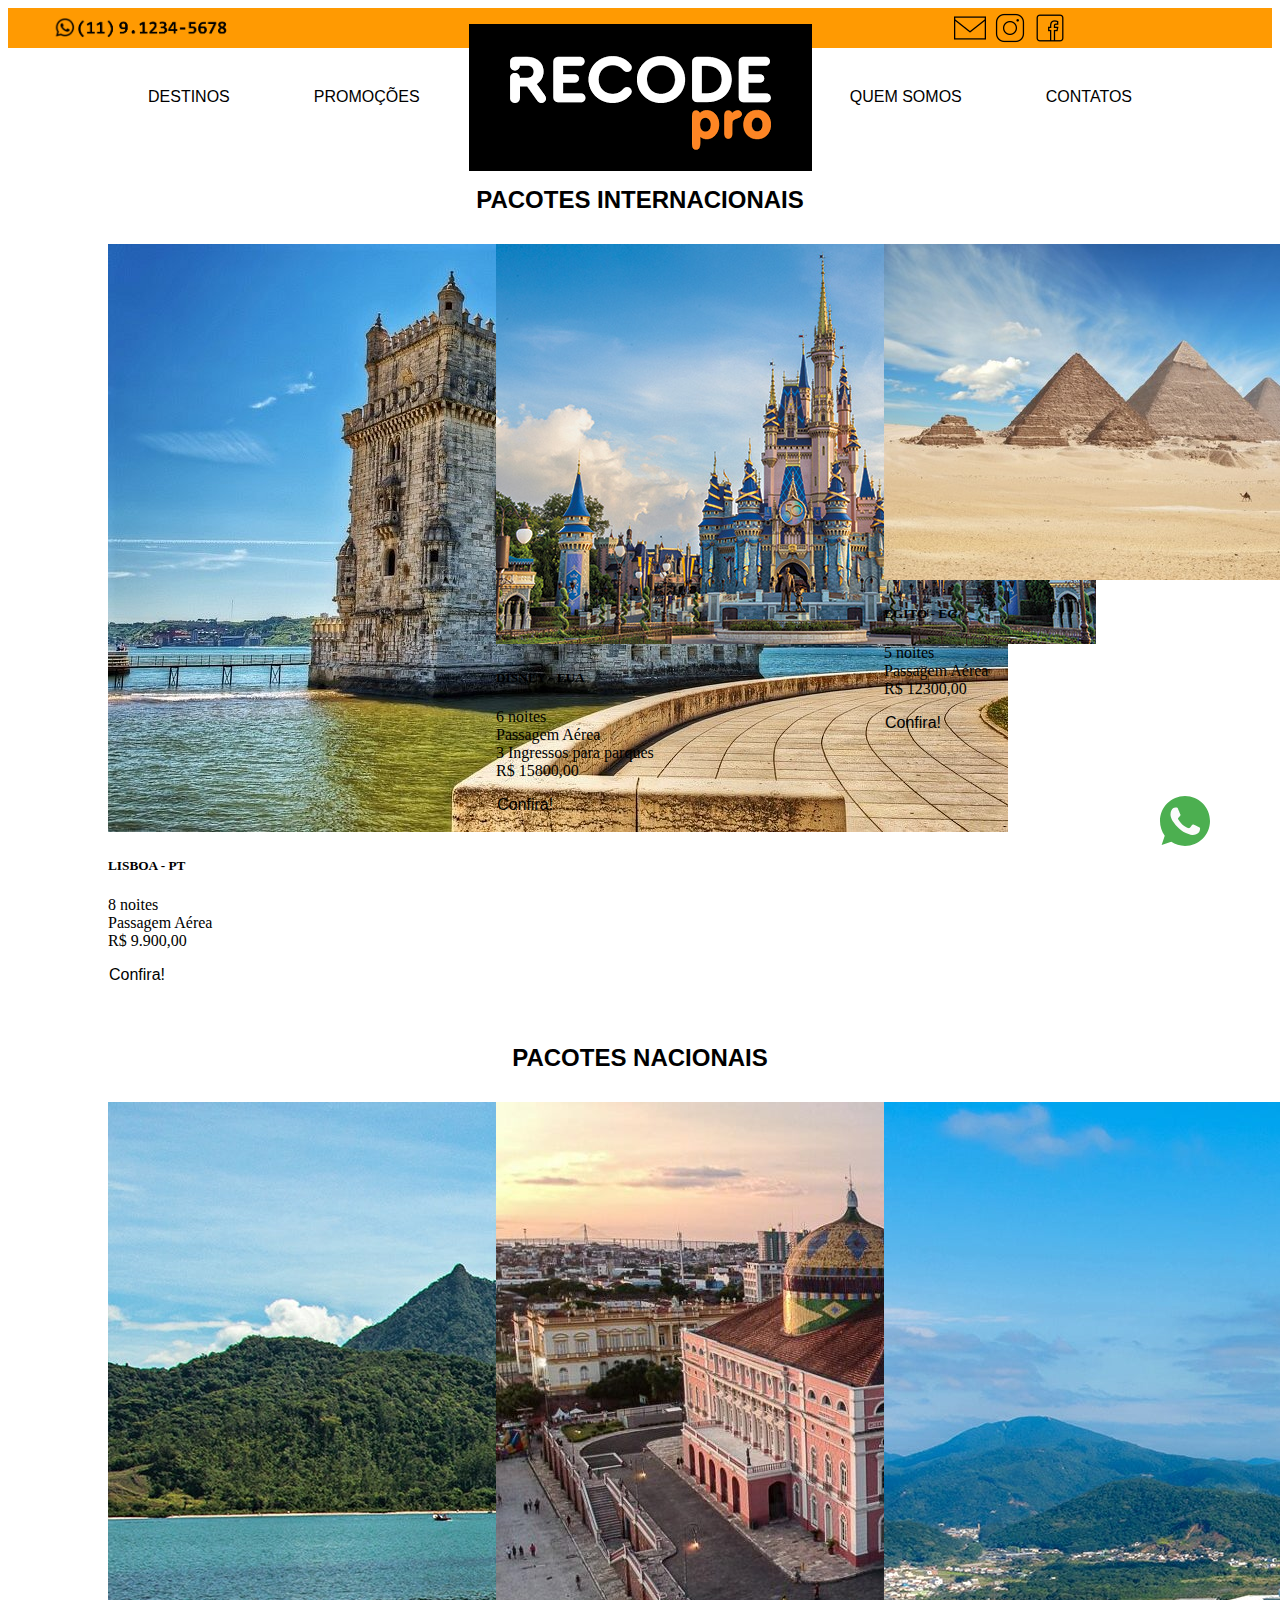
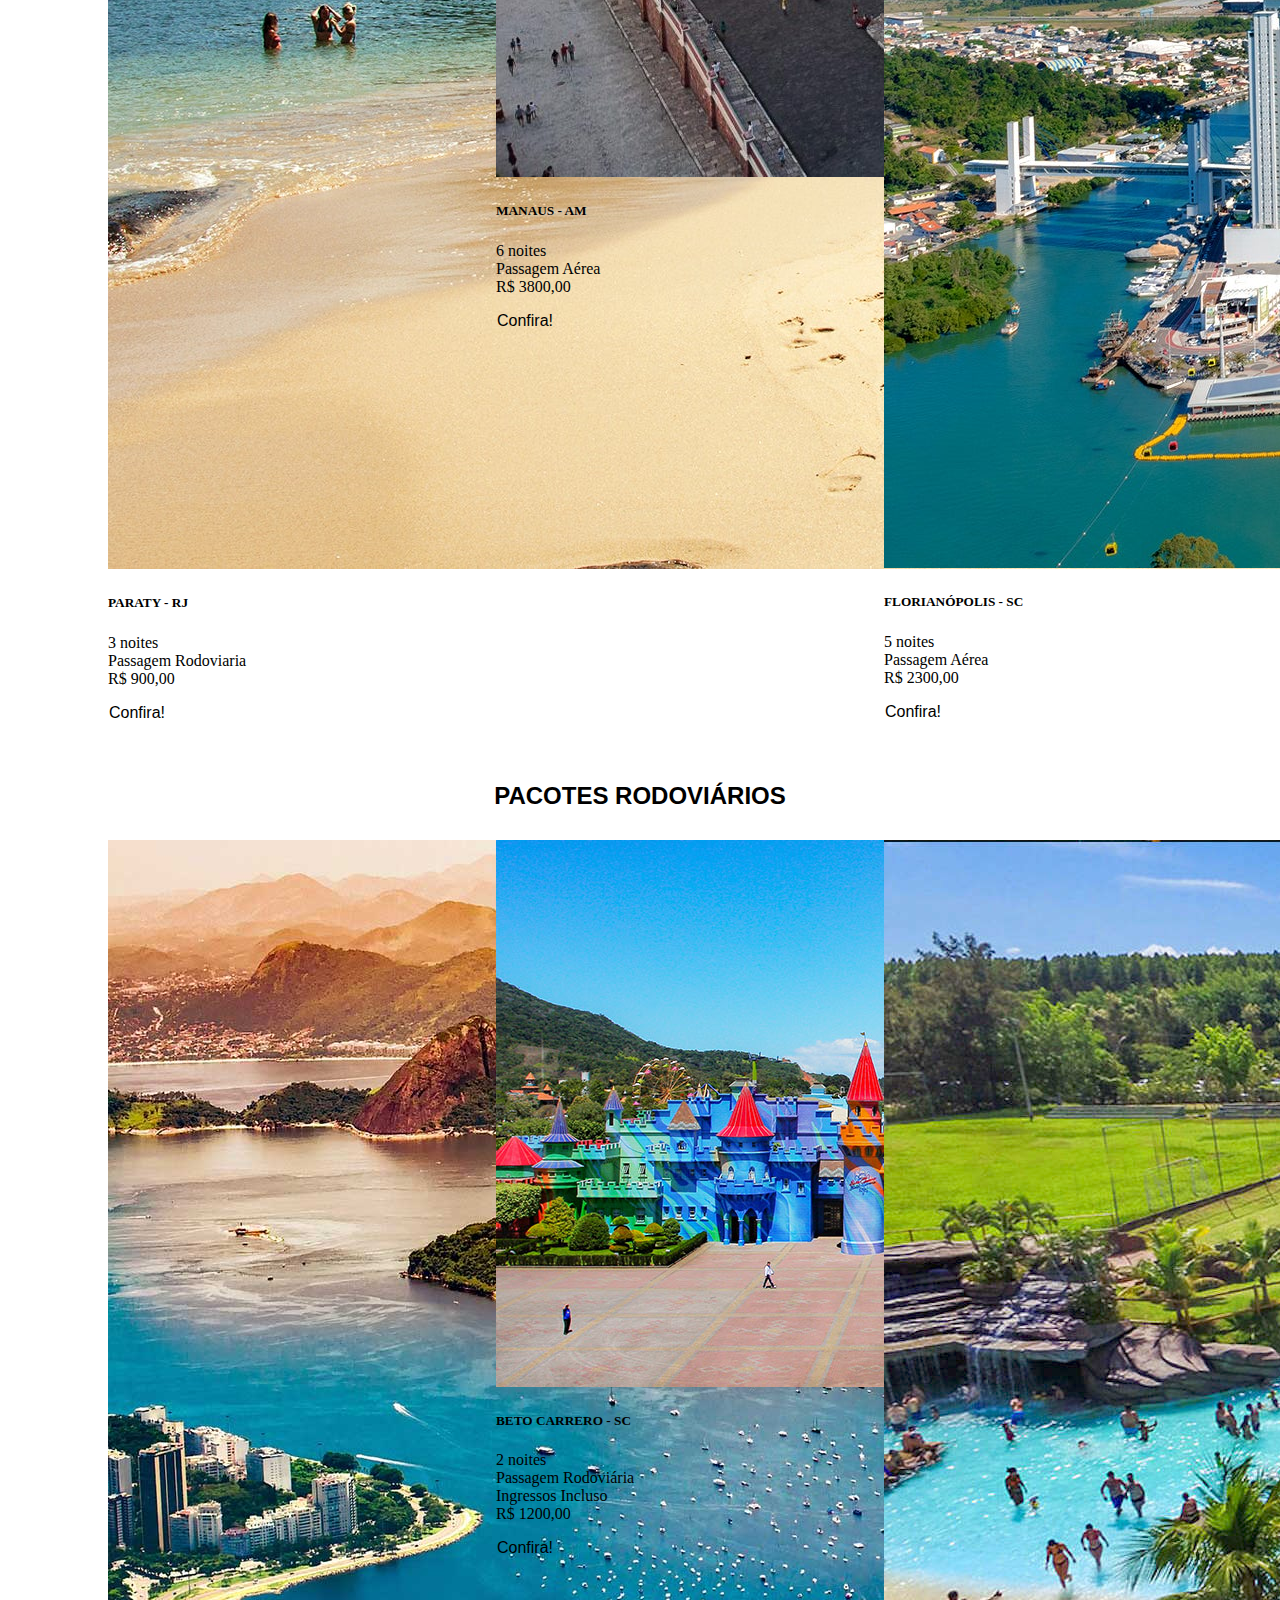
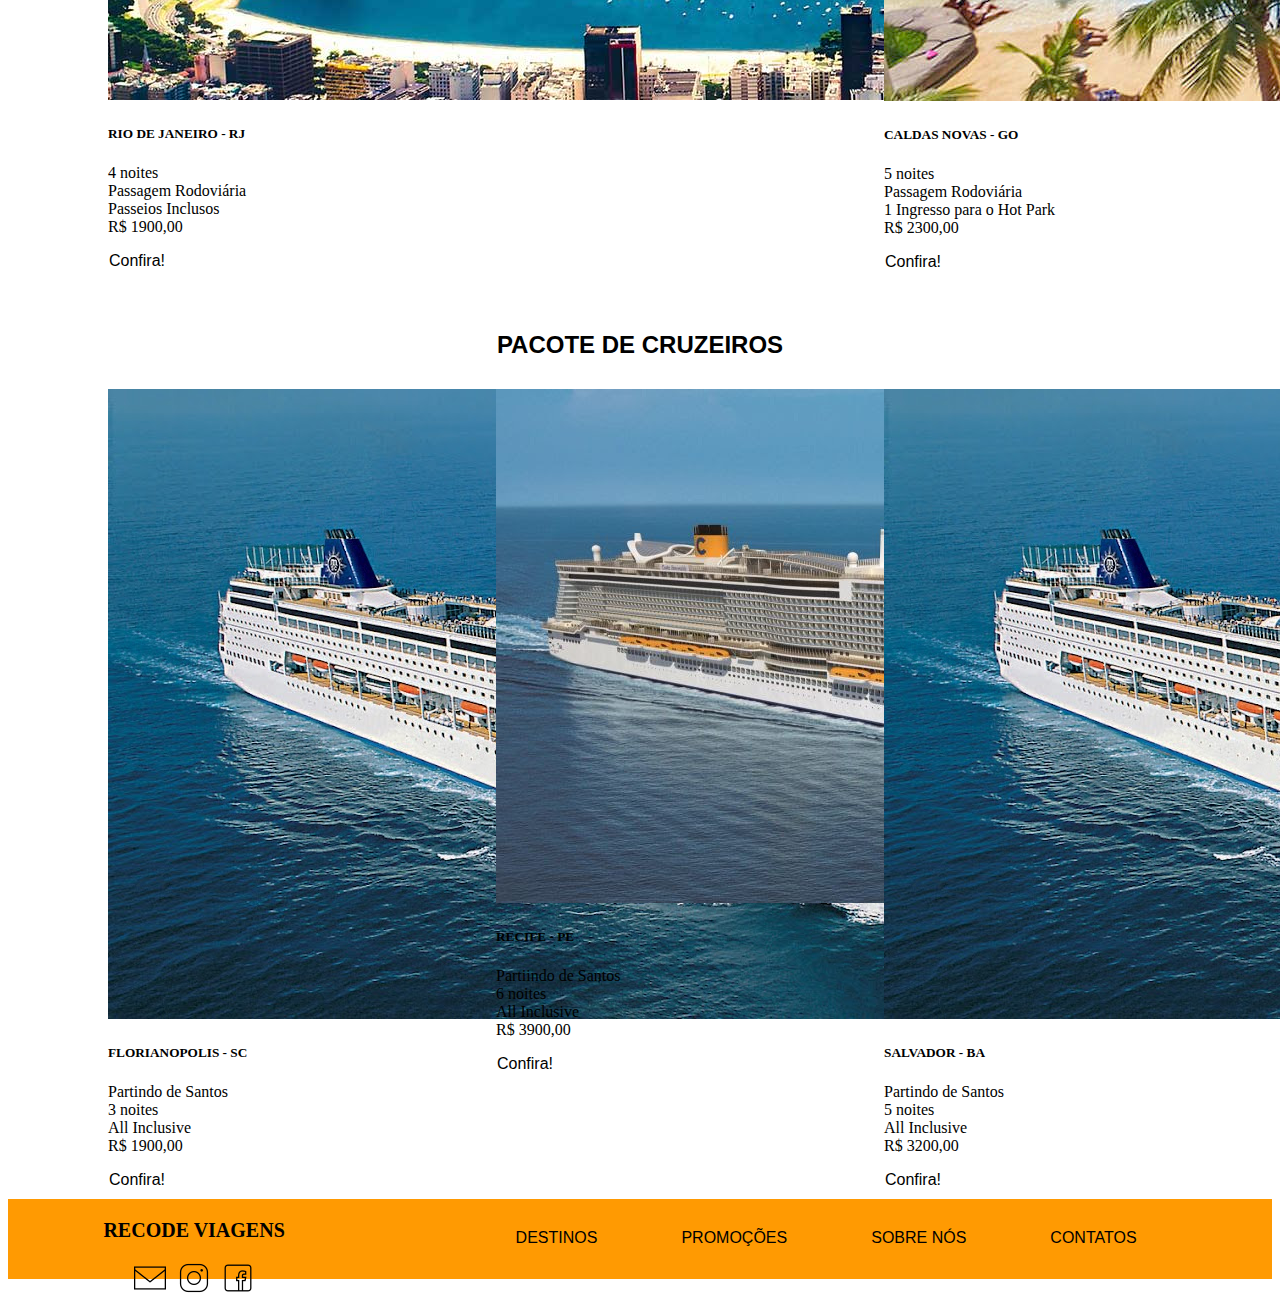
<file: recode-viagens/destinos.html>
<!doctype html>
<html lang="pt-br">

<head>
  <title>Recode - Destinos</title>
  <!-- Required meta tags -->
  <meta charset="utf-8">
  <meta name="viewport" content="width=device-width, initial-scale=1, shrink-to-fit=no">

  <!-- Bootstrap CSS v5.2.0-beta1 -->
  <link rel="stylesheet" href="https://cdn.jsdelivr.net/npm/bootstrap@5.2.0-beta1/dist/css/bootstrap.min.css"
    integrity="sha384-0evHe/X+R7YkIZDRvuzKMRqM+OrBnVFBL6DOitfPri4tjfHxaWutUpFmBp4vmVor" crossorigin="anonymous">

  <!-- LINK CSS -->
  <link rel="stylesheet" href="css/estilo.css">
</head>

<body>
  <!-- Início do Cabeçalho -->
  <header>
    <div class="contatos">

      <!-- inicio da Barra Laranja -->
      <div>
        <a href="https://api.whatsapp.com/send?phone=5511912345678" target="_blank"><img class="btn-telefone"
            src="imagens/telefone.png" alt=" botao numero WhatsApp"></a>
      </div>
      <!-- Fim da Barra Laranja -->

      <!-- Logotipo do Site -->

      <figure>
        <a class="linklogo" href="index.html"><img class="logo" src="imagens/logotipo Recode.png"
            alt="logotipo recode pro"></a>
      </figure>

      <!-- Iciones das redes Sociais -->
      <div class="icones_redes_sociais">
        <a href="mailto:recodepro@recode.org.br"><img src="imagens/icons8-nova-mensagem-32.png"
            alt="botão e-mail"></a>
        <a href="https://www.instagram.com/rederecode/" target="_blank"><img
            src="imagens/icons8-instagram-32.png" alt="botão instagram"></a>
        <a href="https://www.facebook.com/rederecode/" target="_blank"><img
            src="imagens/icons8-facebook-32.png" alt="botão facebook"></a>
      </div>
    </div>

    <!-- Início do Menu -->

    <div class="links">
      <div class="link_esquerdo">
        <a href="destinos.html">DESTINOS</a>
        <a href="promocoes.html">PROMOÇÕES</a>
      </div>
      <div class="link_direito">
        <a href="quemsomos.html">QUEM SOMOS</a>
        <a href="contatos.html">CONTATOS</a>
      </div>
    </div>
    <!-- Fim do Menu -->
  </header>
  <!-- Fim do Cabeçalho -->

  <section class="pacotes">
    <section>
      <h2 id="internacionais">PACOTES INTERNACIONAIS</h2>
      <div class="cards">

        <div class="card" style="width: 18rem;">
          <img class="card-img-top" src="imagens/card-lisboa.jpg" alt="card pacote Lisboa">
          <div class="card-body">
            <h5 class="card-title">LISBOA - PT</h5>
            <p class="card-text">8 noites<br>Passagem Aérea<br>R$ 9.900,00</p>
            <a href="#" class="btn btn-primary">Confira!</a>
          </div>
        </div>

        <div class="card" style="width: 18rem;">
          <img class="card-img-top" src="imagens/card-disney.jpg" alt="card pacote Disney">
          <div class="card-body">
            <h5 class="card-title">DISNEY - EUA</h5>
            <p class="card-text">6 noites<br>Passagem Aérea<br>3 Ingressos para parques<br>R$ 15800,00</p>
            <a href="#" class="btn btn-primary">Confira!</a>
          </div>
        </div>
        <div class="card" style="width: 18rem;">
          <img class="card-img-top" src="imagens/card-egito.jpg" alt="card de pacote Egito">
          <div class="card-body">
            <h5 class="card-title">EGITO - EG</h5>
            <p class="card-text">5 noites<br>Passagem Aérea<br>R$ 12300,00</p>
            <a href="#" class="btn btn-primary">Confira!</a>
          </div>
        </div>
      </div>
    </section>

    <section>
      <h2 id="nacionais">PACOTES NACIONAIS</h2>
      <div class="cards">

        <div class="card" style="width: 18rem;">
          <img class="card-img-top" src="imagens/card_paraty.jpg" alt="card de promoção Paraty">
          <div class="card-body">
            <h5 class="card-title">PARATY - RJ</h5>
            <p class="card-text">3 noites<br>Passagem Rodoviaria<br>R$ 900,00</p>
            <a href="#" class="btn btn-primary">Confira!</a>
          </div>
        </div>

        <div class="card" style="width: 18rem;">
          <img class="card-img-top" src="imagens/card_manaus.jpg" alt="card de promoção Manaus">
          <div class="card-body">
            <h5 class="card-title">MANAUS - AM</h5>
            <p class="card-text">6 noites<br>Passagem Aérea<br>R$ 3800,00</p>
            <a href="#" class="btn btn-primary">Confira!</a>
          </div>
        </div>
        <div class="card" style="width: 18rem;">
          <img class="card-img-top" src="imagens/card_florianopolis.jpg"
            alt="card de promoção Florianópolis">
          <div class="card-body">
            <h5 class="card-title">FLORIANÓPOLIS - SC</h5>
            <p class="card-text">5 noites<br>Passagem Aérea<br>R$ 2300,00</p>
            <a href="#" class="btn btn-primary">Confira!</a>
          </div>
        </div>
      </div>
    </section>

    <section>
      <h2 id="rodoviarios">PACOTES RODOVIÁRIOS</h2>
      <div class="cards">

        <div class="card" style="width: 18rem;">
          <img class="card-img-top" src="imagens/card-rio.jpg" alt="card pacote Rio de Janeiro">
          <div class="card-body">
            <h5 class="card-title">RIO DE JANEIRO - RJ</h5>
            <p class="card-text">4 noites<br>Passagem Rodoviária<br>Passeios Inclusos<br>R$ 1900,00</p>
            <a href="#" class="btn btn-primary">Confira!</a>
          </div>
        </div>

        <div class="card" style="width: 18rem;">
          <img class="card-img-top" src="imagens/card-beto.jpg" alt="card pacote Beto Carrero">
          <div class="card-body">
            <h5 class="card-title">BETO CARRERO - SC</h5>
            <p class="card-text">2 noites<br>Passagem Rodoviária<br>Ingressos Incluso<br>R$ 1200,00</p>
            <a href="#" class="btn btn-primary">Confira!</a>
          </div>
        </div>
        <div class="card" style="width: 18rem;">
          <img class="card-img-top" src="imagens/card-caldas.jpg" alt="Pacote Caldas Novas">
          <div class="card-body">
            <h5 class="card-title">CALDAS NOVAS - GO</h5>
            <p class="card-text">5 noites<br>Passagem Rodoviária<br>1 Ingresso para o Hot Park<br>R$ 2300,00</p>
            <a href="#" class="btn btn-primary">Confira!</a>
          </div>
        </div>
      </div>
    </section>

    <section>
      <h2 id="cruzeiros">PACOTE DE CRUZEIROS</h2>
      <div class="cards">

        <div class="card" style="width: 18rem;">
          <img class="card-img-top" src="imagens/card-harmonia.jpg"
            alt="Pacote Cruzeiro para Florianópolis">
          <div class="card-body">
            <h5 class="card-title">FLORIANOPOLIS - SC</h5>
            <p class="card-text">Partindo de Santos<br>3 noites<br>All Inclusive<br>R$ 1900,00</p>
            <a href="#" class="btn btn-primary">Confira!</a>
          </div>
        </div>

        <div class="card" style="width: 18rem;">
          <img class="card-img-top" src="imagens/card-costa-cruzeiro.jpg"
            alt="Pacote Cruzeiro para Recife">
          <div class="card-body">
            <h5 class="card-title">RECIFE - PE</h5>
            <p class="card-text">Partiindo de Santos<br> 6 noites<br>All Inclusive<br>R$ 3900,00</p>
            <a href="#" class="btn btn-primary">Confira!</a>
          </div>
        </div>
        <div class="card" style="width: 18rem;">
          <img class="card-img-top" src="imagens/card-harmonia.jpg" alt="Pacote Cruzeiro para Salvador">
          <div class="card-body">
            <h5 class="card-title">SALVADOR - BA</h5>
            <p class="card-text">Partindo de Santos<br>5 noites<br>All Inclusive<br>R$ 3200,00</p>
            <a href="#" class="btn btn-primary">Confira!</a>
          </div>
        </div>
      </div>
    </section>
  </section>



  <footer>

    <div>
      <div class="titulo_rodape">
        <p>RECODE VIAGENS</p>
        <a class="botoes_rodape" href="mailto:recodepro@recode.org.br"><img
            src="imagens/icons8-nova-mensagem-32.png" alt="botão e-mail"></a>
        <a class="botoes_rodape" href="https://www.instagram.com/rederecode/" target="_blank"><img
            src="imagens/icons8-instagram-32.png" alt="botão instagram"></a>
        <a class="botoes_rodape" href="https://www.facebook.com/rederecode/" target="_blank"><img
            src="imagens/icons8-facebook-32.png" alt="botão facebook"></a>
      </div>
    </div>
    <div class="link_rodape">
      <a href="">DESTINOS</a>
      <a href="">PROMOÇÕES</a>
      <a href="">SOBRE NÓS</a>
      <a href="">CONTATOS</a>
    </div>

  </footer>

  <!-- Inicio Botao Flutiante Whatsapp -->
  <a href="https://api.whatsapp.com/send?phone=5511912345678&text=Texto%20aqui" target="_blank"
    style="position:fixed;bottom:50px;right:30px;">
    <svg enable-background="new 0 0 512 512" width="50" height="50" version="1.1" viewBox="0 0 512 512"
      xml:space="preserve" xmlns="http://www.w3.org/2000/svg">
      <path
        d="M256.064,0h-0.128l0,0C114.784,0,0,114.816,0,256c0,56,18.048,107.904,48.736,150.048l-31.904,95.104  l98.4-31.456C155.712,496.512,204,512,256.064,512C397.216,512,512,397.152,512,256S397.216,0,256.064,0z"
        fill="#4CAF50" />
      <path
        d="m405.02 361.5c-6.176 17.44-30.688 31.904-50.24 36.128-13.376 2.848-30.848 5.12-89.664-19.264-75.232-31.168-123.68-107.62-127.46-112.58-3.616-4.96-30.4-40.48-30.4-77.216s18.656-54.624 26.176-62.304c6.176-6.304 16.384-9.184 26.176-9.184 3.168 0 6.016 0.16 8.576 0.288 7.52 0.32 11.296 0.768 16.256 12.64 6.176 14.88 21.216 51.616 23.008 55.392 1.824 3.776 3.648 8.896 1.088 13.856-2.4 5.12-4.512 7.392-8.288 11.744s-7.36 7.68-11.136 12.352c-3.456 4.064-7.36 8.416-3.008 15.936 4.352 7.36 19.392 31.904 41.536 51.616 28.576 25.44 51.744 33.568 60.032 37.024 6.176 2.56 13.536 1.952 18.048-2.848 5.728-6.176 12.8-16.416 20-26.496 5.12-7.232 11.584-8.128 18.368-5.568 6.912 2.4 43.488 20.48 51.008 24.224 7.52 3.776 12.48 5.568 14.304 8.736 1.792 3.168 1.792 18.048-4.384 35.52z"
        fill="#FAFAFA" />
    </svg>
  </a>
  <!-- Fim Botao Flutiante Whatsapp -->

  <!-- Bootstrap JavaScript Libraries -->
  <script src="https://cdn.jsdelivr.net/npm/@popperjs/core@2.11.5/dist/umd/popper.min.js"
    integrity="sha384-Xe+8cL9oJa6tN/veChSP7q+mnSPaj5Bcu9mPX5F5xIGE0DVittaqT5lorf0EI7Vk"
    crossorigin="anonymous"></script>

  <script src="https://cdn.jsdelivr.net/npm/bootstrap@5.2.0-beta1/dist/js/bootstrap.min.js"
    integrity="sha384-kjU+l4N0Yf4ZOJErLsIcvOU2qSb74wXpOhqTvwVx3OElZRweTnQ6d31fXEoRD1Jy"
    crossorigin="anonymous"></script>
</body>

</html>
</file>
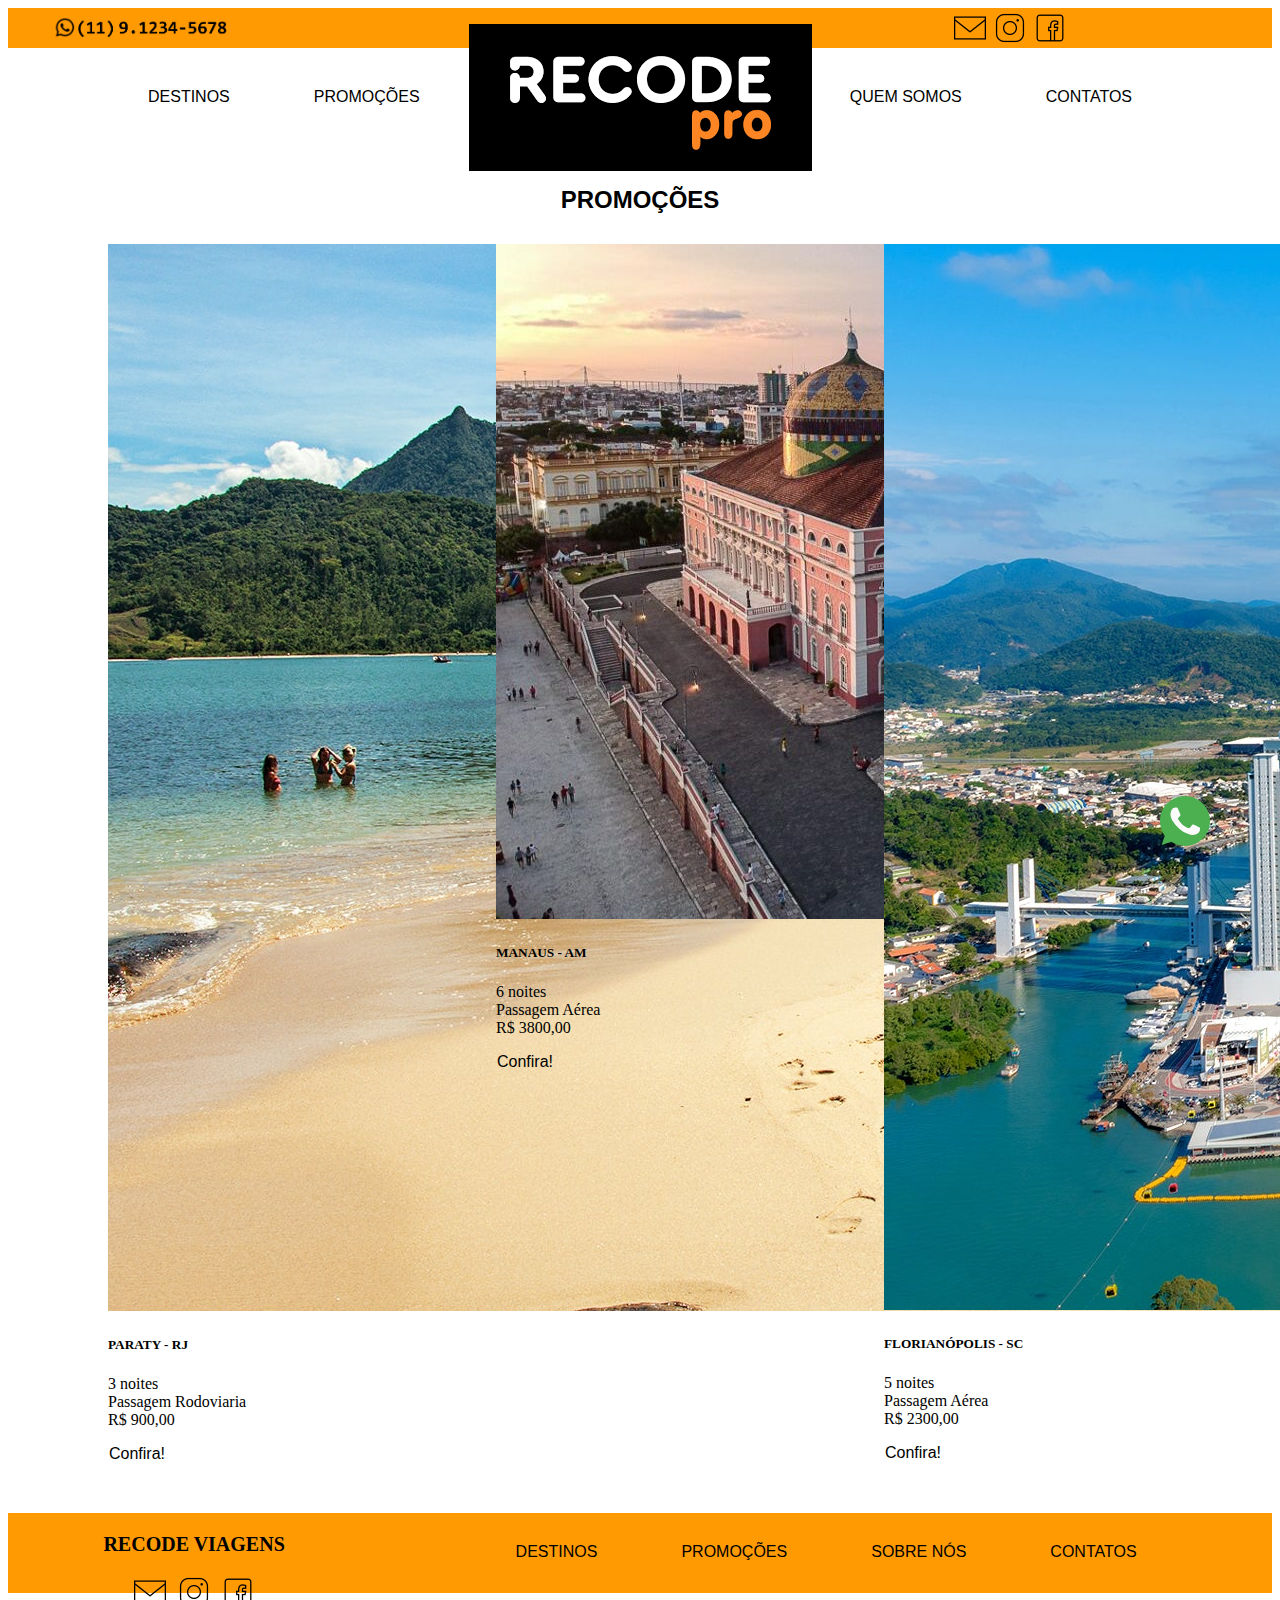
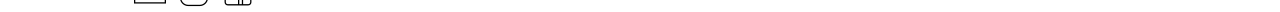
<file: recode-viagens/promocoes.html>
<!doctype html>
<html lang="pt-br">
  <head>
    <title>Recode - Promoções</title>
    <!-- Required meta tags -->
    <meta charset="utf-8">
    <meta name="viewport" content="width=device-width, initial-scale=1, shrink-to-fit=no">

    <!-- Bootstrap CSS v5.2.0-beta1 -->
    <link rel="stylesheet" href="https://cdn.jsdelivr.net/npm/bootstrap@5.2.0-beta1/dist/css/bootstrap.min.css"  integrity="sha384-0evHe/X+R7YkIZDRvuzKMRqM+OrBnVFBL6DOitfPri4tjfHxaWutUpFmBp4vmVor" crossorigin="anonymous">

     <!-- LINK CSS -->
     <link rel="stylesheet" href="css/estilo.css">
  </head>
  <body>
     
    <header>
        <div class="contatos">

            <!-- inicio da Barra Laranja -->
            <div>
                <a href="https://api.whatsapp.com/send?phone=5511912345678" target="_blank"><img class="btn-telefone"
                        src="imagens/telefone.png" alt=" botao numero WhatsApp"></a>
                    </div>
            <!-- Fim da Barra Laranja -->

            <!-- Logotipo do Site -->

            <figure>
                <a href="index.html"><img class= logo src="imagens/logotipo Recode.png" alt="logotipo recode pro"></a>
            </figure>

            <!-- Iciones das redes Sociais -->
            <div class="icones_redes_sociais">
                <a href="mailto:recodepro@recode.org.br"><img src="imagens/icons8-nova-mensagem-32.png"
                        alt="botão e-mail"></a>
                <a href="https://www.instagram.com/rederecode/" target="_blank"><img
                        src="imagens/icons8-instagram-32.png" alt="botão instagram"></a>
                <a href="https://www.facebook.com/rederecode/" target="_blank"><img
                        src="imagens/icons8-facebook-32.png" alt="botão facebook"></a>
            </div>

        </div>

        <!-- Início do Menu -->

        <div class="links">
            <div class="link_esquerdo">
                <a href="destinos.html">DESTINOS</a>
                <a href="promocoes.html">PROMOÇÕES</a>
            </div>
            <div class="link_direito">
                <a href="quemsomos.html">QUEM SOMOS</a>
                <a href="contatos.html">CONTATOS</a>
            </div>
        </div>
        <!-- Fim do Menu -->

    </header>
    <!-- Fim do Cabeçalho -->
    
    </section>

    <section class = promocoes>
        <!-- inicio dos cards -->
        <div class="titulo_cards">
            <h2>PROMOÇÕES</h2>
        </div>
        
        <div class="cards">

            <div class="card" style="width: 18rem;">
                <img class="card-img-top" src="imagens/card_paraty.jpg" alt="card de promoção Paraty">
                <div class="card-body">
                    <h5 class="card-title">PARATY - RJ</h5>
                    <p class="card-text">3 noites<br>Passagem Rodoviaria<br>R$ 900,00</p>
                    <a href="#" class="btn btn-primary">Confira!</a>
                </div>
            </div>

            <div class="card" style="width: 18rem;">
                <img class="card-img-top" src="imagens/card_manaus.jpg" alt="card de promoção Manaus">
                <div class="card-body">
                    <h5 class="card-title">MANAUS - AM</h5>
                    <p class="card-text">6 noites<br>Passagem Aérea<br>R$ 3800,00</p>
                    <a href="#" class="btn btn-primary">Confira!</a>
                </div>
            </div>
            <div class="card" style="width: 18rem;">
                <img class="card-img-top" src="imagens/card_florianopolis.jpg"
                    alt="card de promoção Florianópolis">
                <div class="card-body">
                    <h5 class="card-title">FLORIANÓPOLIS - SC</h5>
                    <p class="card-text">5 noites<br>Passagem Aérea<br>R$ 2300,00</p>
                    <a href="#" class="btn btn-primary">Confira!</a>
                </div>
            </div>
        </div>
    </section>

    <footer>

        <div>
            <div class="titulo_rodape">
                <p>RECODE VIAGENS</p>
                <a class="botoes_rodape" href="mailto:recodepro@recode.org.br"><img
                        src="imagens/icons8-nova-mensagem-32.png" alt="botão e-mail"></a>
                <a class="botoes_rodape" href="https://www.instagram.com/rederecode/" target="_blank"><img
                        src="imagens/icons8-instagram-32.png" alt="botão instagram"></a>
                <a class="botoes_rodape" href="https://www.facebook.com/rederecode/" target="_blank"><img
                        src="imagens/icons8-facebook-32.png" alt="botão facebook"></a>
            </div>
        </div>
        <div class="link_rodape">
            <a href="">DESTINOS</a>
            <a href="">PROMOÇÕES</a>
            <a href="">SOBRE NÓS</a>
            <a href="">CONTATOS</a>
        </div>

    </footer>

    <!-- Inicio Botao Flutiante Whatsapp -->
    <a href="https://api.whatsapp.com/send?phone=5511912345678&text=Texto%20aqui" target="_blank"
        style="position:fixed;bottom:50px;right:30px;">
        <svg enable-background="new 0 0 512 512" width="50" height="50" version="1.1" viewBox="0 0 512 512"
            xml:space="preserve" xmlns="http://www.w3.org/2000/svg">
            <path
                d="M256.064,0h-0.128l0,0C114.784,0,0,114.816,0,256c0,56,18.048,107.904,48.736,150.048l-31.904,95.104  l98.4-31.456C155.712,496.512,204,512,256.064,512C397.216,512,512,397.152,512,256S397.216,0,256.064,0z"
                fill="#4CAF50" />
            <path
                d="m405.02 361.5c-6.176 17.44-30.688 31.904-50.24 36.128-13.376 2.848-30.848 5.12-89.664-19.264-75.232-31.168-123.68-107.62-127.46-112.58-3.616-4.96-30.4-40.48-30.4-77.216s18.656-54.624 26.176-62.304c6.176-6.304 16.384-9.184 26.176-9.184 3.168 0 6.016 0.16 8.576 0.288 7.52 0.32 11.296 0.768 16.256 12.64 6.176 14.88 21.216 51.616 23.008 55.392 1.824 3.776 3.648 8.896 1.088 13.856-2.4 5.12-4.512 7.392-8.288 11.744s-7.36 7.68-11.136 12.352c-3.456 4.064-7.36 8.416-3.008 15.936 4.352 7.36 19.392 31.904 41.536 51.616 28.576 25.44 51.744 33.568 60.032 37.024 6.176 2.56 13.536 1.952 18.048-2.848 5.728-6.176 12.8-16.416 20-26.496 5.12-7.232 11.584-8.128 18.368-5.568 6.912 2.4 43.488 20.48 51.008 24.224 7.52 3.776 12.48 5.568 14.304 8.736 1.792 3.168 1.792 18.048-4.384 35.52z"
                fill="#FAFAFA" />
        </svg>
    </a>
    <!-- Fim Botao Flutiante Whatsapp -->

    <!-- Bootstrap JavaScript Libraries -->
    <script src="https://cdn.jsdelivr.net/npm/@popperjs/core@2.11.5/dist/umd/popper.min.js" integrity="sha384-Xe+8cL9oJa6tN/veChSP7q+mnSPaj5Bcu9mPX5F5xIGE0DVittaqT5lorf0EI7Vk" crossorigin="anonymous"></script>

    <script src="https://cdn.jsdelivr.net/npm/bootstrap@5.2.0-beta1/dist/js/bootstrap.min.js" integrity="sha384-kjU+l4N0Yf4ZOJErLsIcvOU2qSb74wXpOhqTvwVx3OElZRweTnQ6d31fXEoRD1Jy" crossorigin="anonymous"></script>
  </body>
</html>
</file>
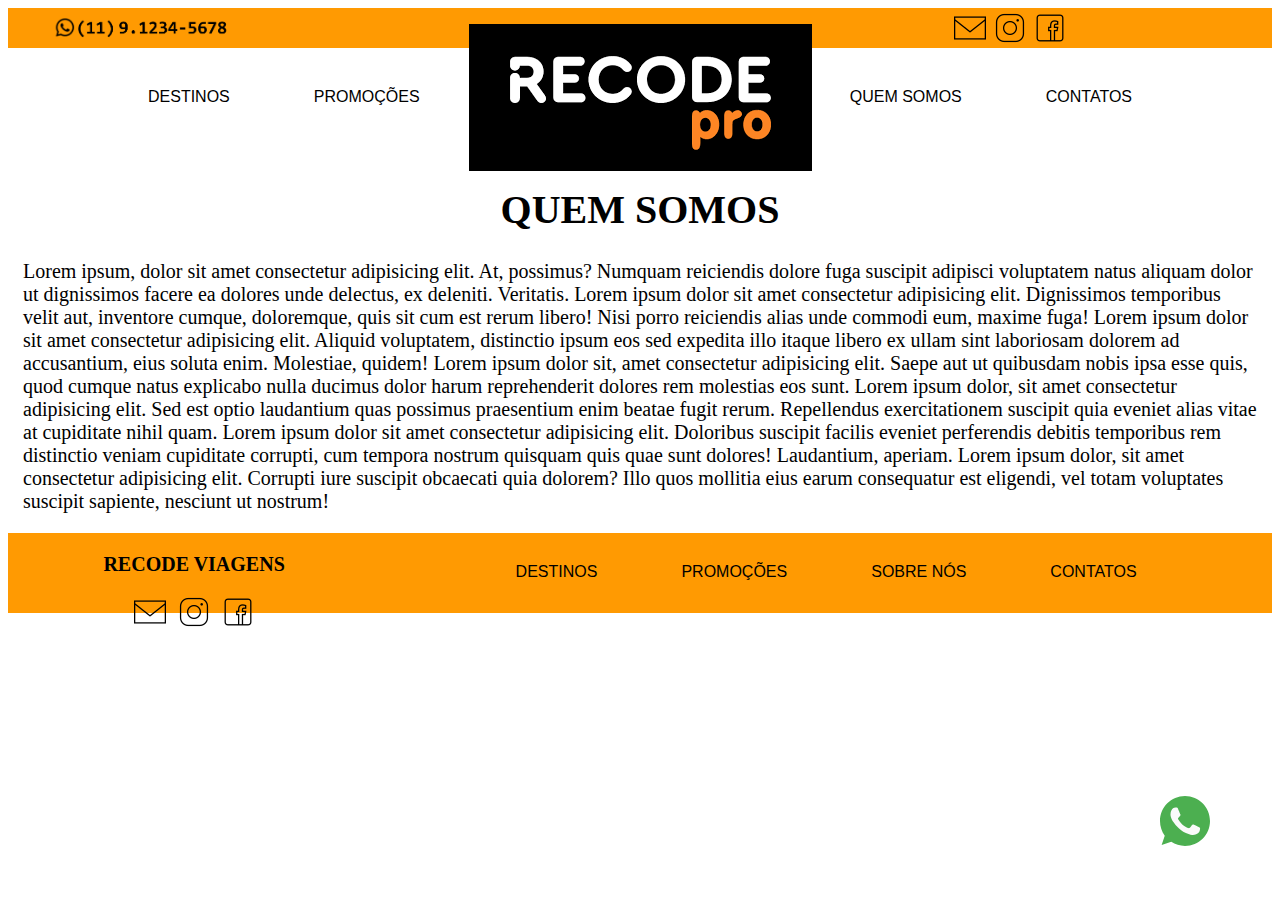
<file: recode-viagens/quemsomos.html>
<!doctype html>
<html lang="pt-br">

<head>
  <title>Recode - Quem Somos</title>
  <!-- Required meta tags -->
  <meta charset="utf-8">
  <meta name="viewport" content="width=device-width, initial-scale=1, shrink-to-fit=no">

  <!-- Bootstrap CSS v5.2.0-beta1 -->
  <link rel="stylesheet" href="https://cdn.jsdelivr.net/npm/bootstrap@5.2.0-beta1/dist/css/bootstrap.min.css"
    integrity="sha384-0evHe/X+R7YkIZDRvuzKMRqM+OrBnVFBL6DOitfPri4tjfHxaWutUpFmBp4vmVor" crossorigin="anonymous">

  <!-- LINK CSS -->
  <link rel="stylesheet" href="css/estilo.css">
</head>

<body>
  <!-- Início do Cabeçalho -->
  <header>
    <div class="contatos">

      <!-- inicio da Barra Laranja -->
      <div><a href="https://api.whatsapp.com/send?phone=5511912345678" target="_blank"><img class="btn-telefone"
            src="imagens/telefone.png" alt=" botao numero WhatsApp"></a></div>
      <!-- Fim da Barra Laranja -->

      <!-- Logotipo do Site -->

      <figure><a href="index.html"><img class=logo src="imagens/logotipo Recode.png"
            alt="logotipo recode pro"></a></figure>

      <!-- Iciones das redes Sociais -->
      <div class="icones_redes_sociais">
        <a href="mailto:recodepro@recode.org.br"><img src="imagens/icons8-nova-mensagem-32.png"
            alt="botão e-mail"></a>
        <a href="https://www.instagram.com/rederecode/" target="_blank"><img
            src="imagens/icons8-instagram-32.png" alt="botão instagram"></a>
        <a href="https://www.facebook.com/rederecode/" target="_blank"><img
            src="imagens/icons8-facebook-32.png" alt="botão facebook"></a>
      </div>

    </div>

    <!-- Início do Menu -->

    <div class="links">
      <div class="link_esquerdo">
        <a href="destinos.html">DESTINOS</a>
        <a href="promocoes.html">PROMOÇÕES</a>
      </div>
      <div class="link_direito">
        <a href="quemsomos.html">QUEM SOMOS</a>
        <a href="contatos.html">CONTATOS</a>
      </div>
    </div>
    <!-- Fim do Menu -->
  </header>
  <!-- Fim do Cabeçalho -->

  <section class="qsomos">
    <h1 style="text-align:center">QUEM SOMOS</h1>
    <p>Lorem ipsum, dolor sit amet consectetur adipisicing elit. At, possimus? Numquam reiciendis dolore fuga suscipit adipisci voluptatem natus aliquam dolor ut dignissimos facere ea dolores unde delectus, ex deleniti. Veritatis. Lorem ipsum dolor sit amet consectetur adipisicing elit. Dignissimos temporibus velit aut, inventore cumque, doloremque, quis sit cum est rerum libero! Nisi porro reiciendis alias unde commodi eum, maxime fuga! Lorem ipsum dolor sit amet consectetur adipisicing elit. Aliquid voluptatem, distinctio ipsum eos sed expedita illo itaque libero ex ullam sint laboriosam dolorem ad accusantium, eius soluta enim. Molestiae, quidem! Lorem ipsum dolor sit, amet consectetur adipisicing elit. Saepe aut ut quibusdam nobis ipsa esse quis, quod cumque natus explicabo nulla ducimus dolor harum reprehenderit dolores rem molestias eos sunt. Lorem ipsum dolor, sit amet consectetur adipisicing elit. Sed est optio laudantium quas possimus praesentium enim beatae fugit rerum. Repellendus exercitationem suscipit quia eveniet alias vitae at cupiditate nihil quam. Lorem ipsum dolor sit amet consectetur adipisicing elit. Doloribus suscipit facilis eveniet perferendis debitis temporibus rem distinctio veniam cupiditate corrupti, cum tempora nostrum quisquam quis quae sunt dolores! Laudantium, aperiam. Lorem ipsum dolor, sit amet consectetur adipisicing elit. Corrupti iure suscipit obcaecati quia dolorem? Illo quos mollitia eius earum consequatur est eligendi, vel totam voluptates suscipit sapiente, nesciunt ut nostrum!</p>
  </section>

  <footer>

    <div>
      <div class="titulo_rodape">
        <p>RECODE VIAGENS</p>
        <a class="botoes_rodape" href="mailto:recodepro@recode.org.br"><img
            src="imagens/icons8-nova-mensagem-32.png" alt="botão e-mail"></a>
        <a class="botoes_rodape" href="https://www.instagram.com/rederecode/" target="_blank"><img
            src="imagens/icons8-instagram-32.png" alt="botão instagram"></a>
        <a class="botoes_rodape" href="https://www.facebook.com/rederecode/" target="_blank"><img
            src="imagens/icons8-facebook-32.png" alt="botão facebook"></a>
      </div>
    </div>
    <div class="link_rodape">
      <a href="">DESTINOS</a>
      <a href="">PROMOÇÕES</a>
      <a href="">SOBRE NÓS</a>
      <a href="">CONTATOS</a>
    </div>

  </footer>

  <!-- Inicio Botao Flutiante Whatsapp -->
  <a href="https://api.whatsapp.com/send?phone=5511912345678&text=Texto%20aqui" target="_blank"
    style="position:fixed;bottom:50px;right:30px;">
    <svg enable-background="new 0 0 512 512" width="50" height="50" version="1.1" viewBox="0 0 512 512"
      xml:space="preserve" xmlns="http://www.w3.org/2000/svg">
      <path
        d="M256.064,0h-0.128l0,0C114.784,0,0,114.816,0,256c0,56,18.048,107.904,48.736,150.048l-31.904,95.104  l98.4-31.456C155.712,496.512,204,512,256.064,512C397.216,512,512,397.152,512,256S397.216,0,256.064,0z"
        fill="#4CAF50" />
      <path
        d="m405.02 361.5c-6.176 17.44-30.688 31.904-50.24 36.128-13.376 2.848-30.848 5.12-89.664-19.264-75.232-31.168-123.68-107.62-127.46-112.58-3.616-4.96-30.4-40.48-30.4-77.216s18.656-54.624 26.176-62.304c6.176-6.304 16.384-9.184 26.176-9.184 3.168 0 6.016 0.16 8.576 0.288 7.52 0.32 11.296 0.768 16.256 12.64 6.176 14.88 21.216 51.616 23.008 55.392 1.824 3.776 3.648 8.896 1.088 13.856-2.4 5.12-4.512 7.392-8.288 11.744s-7.36 7.68-11.136 12.352c-3.456 4.064-7.36 8.416-3.008 15.936 4.352 7.36 19.392 31.904 41.536 51.616 28.576 25.44 51.744 33.568 60.032 37.024 6.176 2.56 13.536 1.952 18.048-2.848 5.728-6.176 12.8-16.416 20-26.496 5.12-7.232 11.584-8.128 18.368-5.568 6.912 2.4 43.488 20.48 51.008 24.224 7.52 3.776 12.48 5.568 14.304 8.736 1.792 3.168 1.792 18.048-4.384 35.52z"
        fill="#FAFAFA" />
    </svg>
  </a>
  <!-- Fim Botao Flutiante Whatsapp -->


  <!-- Bootstrap JavaScript Libraries -->
  <script src="https://cdn.jsdelivr.net/npm/@popperjs/core@2.11.5/dist/umd/popper.min.js"
    integrity="sha384-Xe+8cL9oJa6tN/veChSP7q+mnSPaj5Bcu9mPX5F5xIGE0DVittaqT5lorf0EI7Vk"
    crossorigin="anonymous"></script>

  <script src="https://cdn.jsdelivr.net/npm/bootstrap@5.2.0-beta1/dist/js/bootstrap.min.js"
    integrity="sha384-kjU+l4N0Yf4ZOJErLsIcvOU2qSb74wXpOhqTvwVx3OElZRweTnQ6d31fXEoRD1Jy"
    crossorigin="anonymous"></script>
</body>

</html>
</file>
<file: omega/estilos.css>
@import url('https://fonts.googleapis.com/css2?family=Open+Sans&family=Orbitron&display=swap'); /* importar as fontes do google fonts que serão usadas no site, o ideal que seja colocada na primeira linha, pois o navegador carregará as fontes que serão usadas no site. */

/* Regra utilitária para ajstes no Box Model (usar sempre! em qualquer projeto web) */
*, *::after, *::before { box-sizing: border-box; }

html {
    font-size: 18px;
    scroll-behavior: smooth; /* Comportamento de rolagem (suavizar a rolagem*/
}

body {
    background-image: url(imagens/textura-fundo.png);
    background-attachment: fixed; /* para o background ficar fixo */
    font-family: 'Open Sans', Verdana,Arial, sans-serif;
}

img { max-width: 100%; } /* Para imagem ficar responsiva */

/* Regras de CSS Reset */
body, h1,h2,h3, p, figure {
    margin: 0; /* Zera os espaçamentos */
    padding: 0;
}

a {
    text-decoration: none; /* Tirar o sublinhado do link */
    color: black;
}

header, footer {
    background-color: rgba(202, 194, 194, 0.699); /* Colacar cor no fundo do cabeçalho e rodapé */
    text-align: center; /* Centralizar o cabeçalho e rodapé */
}

header {
    border-bottom: solid 2px;
    margin-bottom: 7px;
}

footer { border-top: solid 2px; }

/* Main é o conteúdo do site, esse css será ma regra geral */
main {
    width: 95%;
    margin: auto;
}

article {
    background-color: white;
    box-shadow: grey 1px 1px 5px;
    margin-bottom: 10px;
    padding: 7px;
}

h1, nav, h2, h3, button {
    font-family: 'Orbitron', verdana, sans-serif;
}

h2, h3, p { padding: 1% 0;} /* O 0 Tirou Espaçameto somente em cima e em baiXo */

footer img { width: 50px;}

footer h2 { font-size: 1.2rem; }

footer p { font-size: 0.7rem; }

section, figure { margin: 40px 0; }

figcaption {
    text-align: center;
    font-weight: bold;
    font-size: 0.8rem;
}

iframe { width: 100%; }

/* regras temporárias para auxílio no ajuste de espaços e alinhamentos */
/* h1 { background-color: red; }
h1 a { background-color: green; }
nav { background-color: yellow; }
nav a { background-color: lightblue; } */

h1, h1 a, nav, nav a{
    display: flex; /* Habilito ele para receber novas regras de formatação e centralização, sem o display flex o justify e align itens não funcionária */
    justify-content: center; /* Alihar ao centro */
    align-items: center;
}

h1 { 
    padding: 5px 0;
    font-size: 2.2rem 
}

h1 img { width: 50px; }

nav a {
    height: 50px;
    font-size: 1.1rem;
    width: 100%; /* Ele vai ocupar 100% do escpaço do nav */
}

nav a:hover, nav a:focus {
    background-color: black; /* Cor de fundo quando passar o mouse */
    color: white;
}

article img {
    filter: grayscale(50%);
    transition: 2s;/* Tempo de transição para a imagem ir escurecendo ou realçar a imagem */
}

article img:hover { filter: grayscale(0); } /* Efeito de passar o mouse */

/* Regras para formulário */

/* 1ª Opção */
/* formulário */
input, textarea {
    border: solid 2px; /* Borda */
    width: 100%; /* Lagura formulário */
    padding: 12px; /* Altura do campo */
    font-size: 0.9rem; /* Tamanho da fonte */
}

label { font-size: .7rem; }/* Label é o nome dos capos do formulário */

/* 2ª opção
# nome, #email, #assunto, #mensagem {} */

button {
    border: none;
    background-color: black;
    color: white;
    font-weight: bold;
    padding: 10px;
}

button:hover, button:focus {
    background-color: blue;
    cursor: pointer; /* altera o cursor o mouse */
}

#voltar-topo {
    position:fixed;

    /* top, bottom, left, right, z-index */
    bottom: 5px;
    right: 5px;
}

#voltar-topo a {
    background-color: black;
    color: white;
    padding: 5px;
}

#voltar-topo a:hover,  #voltar-topo a:focus {
    background-color: darkblue;
}

/* Media Queries

Regras especiais que aplicarão formatações de acordo

com determinadas condições (a partir de certos tamanhos de tela) */

@media screen and (min-width: 700px){
    header .container {
        display: flex;
        justify-content: space-between;
        width: 95%;
        margin: auto;
    }
}

@media screen and (min-width: 750px){
    .grupo {
        display: flex;
        justify-content: space-between;

        /* Modo quebra de linha/row */
        flex-wrap: wrap;
    }
    
        .grupo section, .grupo figure {
        width: 49%;
        margin-top: 5px;
        margin-bottom: 5px;
    }
}

@media screen and (min-width: 820px) {
    html { font-size: 20px;}
}

@media screen and (min-width: 1000px) {
    .container, main { max-width: 1000px; }

    header {
        position: fixed;
        z-index: 100;/* Ordem de empilhameto, objeto fica mais para frente e mais para trás */
        width: 100%; /* Para a largura ficar em 100% */
        top: 0; /* Para o cabeçalho ficar fixo no topo */
    }
    #voltar-topo { display: none; } /* para esconder voltar ao topo quando a tela for mais que 1000px */

    #topo, #o-que-fazemos, #nossas-equipes, #contato {
        padding-top: 75px;
    }
}
</file>
<file: re-express/reexpress.css>
@import url('https://fonts.googleapis.com/css2?family=Kaisei+HarunoUmi&display=swap');

*, *::after, *::before { box-sizing: border-box; }

header {
    display: flex;
    justify-content: space-between;
    text-align: center;
    line-height: 10px;
    padding-top: 10px;
    padding-bottom: 10px;
    padding-inline: 10px;
}


header a {
    text-decoration: none;
    color: #850000;
    font-size: 1rem;  
}

header p {font-size: 1rem;}


.imagemreheader {
    margin-top: 15px;
    margin-bottom: 15px;
} 

.imagemwhatsapp {
    margin-top: -10px;
}

.telefone {
    margin-top: 10px;
    margin-bottom: 25px; }

html {
    font-size: 22px;
    font-family:'Kaisei HarunoUmi', serif;
    font-weight: bold;
    text-align: justify;
    color: #850000;
    margin: 0;
    scroll-behavior: smooth;
}

img {max-width: 100%;}

.fotos, .carrossel { text-align: center; }

nav {
    display: flex;
    justify-content: space-around;
    background-color: #f8b42d;
    align-items: center;
    padding-block: 7px;    
}

nav a {
    text-decoration: none;
    color: #850000;
    font-size: 1.1rem;
    text-align: center;
    font: bold;
    font-family: Arial, Helvetica, sans-serif;
    padding: 6px;
}

nav a:hover, nav a:focus {
    background-color: #850000;
    color: #f8b42d;
    
}

.cotacao {
    background-color: #1aa918;
    color: white;
    padding: 6px;
    padding-inline: 20px;
}

h2 {
    background-color: #f8b42d;
    font-family: Arial, Helvetica, sans-serif;
    font: bold;
    font-size: 1.4rem;
    text-align: center;
    padding: 8px;
    margin-top: 60px;
}

.servicos {
    background-color: #f8b42d;
    color: black;
    text-align: center;
    margin: 30px;
    display: flex;    
    justify-content: space-evenly;
    align-items: center;   
}

.gruposervicos {
padding: 15px;
margin: 15px;}

.servicos img {
    width: 10%;
    text-align: center; }

section h3 {
    font-size: 1.3rem ;
    text-align: center;
}

.estrutura {
    padding-top: 15px; 
    font-size: 1.1rem;
}

section p { text-align: justify; }

.botao {
    background-color: #1aa918;
    text-align: center;
    font-size: 1.5rem;
    height: 55px;
    margin: auto;
    margin-top: 50px;
    margin-bottom: 50px;
    text-decoration: none;
    }

.botao a {
    text-decoration: none;
    color: white;
    font-family: Arial, Helvetica, sans-serif;
    align-items: center;
}

a:hover, a:focus { background-color: rgba(245, 245, 245, 0.253); }

article { margin: 15px;}


input, textarea {
    border: solid 2px;
    width: 100%; 
    padding: 12px; 
    font-size: 0.9rem;
}

label { font-size: .9rem; }

.formulario {
    text-align: center;
    font-size: 1.1rem;
}

button {
    border: none;
    background-color: #850000;
    color: #f8b42d;
    font-weight: bold;
    padding: 15px;
    font-size: 0.9rem;
}

button:hover, button:focus {
    background-color: #f8b42d;
    color:#850000;
    cursor: pointer;
}

footer { 
    text-align: center;
    line-height: 1rem;
    padding-bottom: 15px;
}


footer img {
    padding-top: 5px;
    padding-bottom: 15px;
    
}

footer a { text-decoration: none;
color: #850000;}

aside img {
    max-width: 17%;
    padding-top: 0;
    padding-right: 5px;
}

.rodape {
    display: flex;
    flex-direction: column-reverse;
    align-items: center;
    padding-top: 0px;
}



#voltar-topo {
    position:fixed;
    bottom: 5px;
    right: 5px;
}

#voltar-topo a {
    background-color: #850000;
    color: #f8b42d;
    padding: 5px;
    text-decoration: none;
    font-size: 0.9rem;
}

#voltar-topo a:hover,  #voltar-topo a:focus {
    color:#850000;
    background-color: #f8b42d;
}

@media screen and (min-width: 1025px) {
    .rodape { display: flex;
        flex-direction: column;
        padding-top: 50px;
        
    }
    .rodapegeral { display: flex;
    justify-content: space-around;
    flex-direction: row-reverse;
    }
} 

@media screen and (min-width: 0px) and (max-width: 1024px) {
    .tel { display: none;}
    .html { max-width: 100%; }
}

@media screen and (max-width: 800px) {
    html { font-size: 18px; }
    .botao { font-size: 1.6rem;
            padding-top: 5px;
    }
    
    header {
        max-width: 100%;
        display: flex;
        justify-content: space-around;
        padding: 0;
    }
    
}

@media screen and (max-width: 750px) {
    nav a { font-size: 1.05rem;}
    .login { max-width: 85%;}
    .botao {
        margin-top: 30px;
        margin-bottom: 35px;
    }
    
}

@media screen and (max-width:670px) {
    .imagemreheader {
        max-width: 35%;
        padding-left: 15px;
    }
    
    .header { padding-right: 10px; }
}

@media screen and (max-width: 620px) {
    .botao { 
        font-size: 1.3rem; 
        padding-top: 9px;
    }
    h2 { margin-top: 30px; }
    
      
}

@media screen and (max-width: 590px) {
    .cotacao { font-size: 1.1rem;
    padding: 3px;}
    .login {max-width: 75%;}
  
}

@media screen and (max-width: 550px) {
   .cotacao { display: none;}
       
}

@media screen and (max-width: 530px) {
    .logowhatsapp {display: none; }
    .whatsapp { margin-top: 35px;
    margin-left: 20px;}
    .login { margin-right: -30px; }
    .imagemreheader { margin-left: -20px;}
    .botao { 
        font-size: 1.1rem;
        padding-top: 12px;
    }
    
}

@media screen and (max-width:490px) {
    h2 { font-size: 1.2rem;}
    .formulario { text-align: justify; }
           
}

@media screen and (max-width: 440px) {
    .botao {font-size: 0.9rem;}
    .gruposervicos {
        margin: 0px; 
    }
    .servicos {
        display:flex;
        justify-content: space-around;
        margin: 0;
        margin-top: 25px;}
}
    
@media screen and (max-width: 400px) {
    h2 { font-size: 1rem; }
    .botao {font-size: 0.8rem; 
    padding-top: 15px;}
    nav a { font-size: 0.8rem;}   
}

@media screen and (max-width: 330px) {
    .botao {
        font-size: 0.7rem; 
        padding-top: 20px;
    }
}
</file>
<file: recode-viagens/css/estilo.css>
.contatos {
    background-color: #FF9A02;
    display: flex;
    height: 40px;
    font-weight: bold;
    justify-content: space-around;
}

figure {
    position: absolute;
    align-items: center;
}

.btn-telefone {
    max-width: 20%;
    margin-top: 3px;

}

.icones_redes_sociais a {
    margin-inline: 2px;
}

.icones_redes_sociais {
    margin-top: 4px;
    margin-inline-end: 200px;
}

a {
    text-decoration: none;
    font-family: 'Franklin Gothic Medium', 'Arial Narrow', Arial, sans-serif;
    color: black;
    margin-inline: 40px;
}

.links {
    display: flex;
    justify-content: space-between;
}

.link_esquerdo {
    justify-items: flex-start;
    margin-block-start: 40px;
    margin-inline-start: 100px;
}

.link_direito {
    justify-items: flex-end;
    margin-block-start: 40px;
    margin-inline-end: 100px;
}

a:hover {
    color: #FF9A02;
}

#carouselExampleControls {
    margin-top: 100px;

}

.titulo_cards {
    font-family: 'Lucida Sans', 'Lucida Sans Regular', 'Lucida Grande', 'Lucida Sans Unicode', Geneva, Verdana, sans-serif;
    margin-top: 50px;
    text-align: center;
}

.cards {
    display: flex;
    justify-content: space-evenly;
    margin-top: 30px;
    
}

a.btn-primary {
    margin-left: 1px;
}

.banners {
    text-align: center;
    margin-top: 50px;
}

.img_banner {
    margin-bottom: 20px;
}

footer {
    background-color: #FF9A02;
    height: 80px;
    display: flex;
    justify-content: space-around;
}

footer p {
    font-size: 20px;
    font-weight: bold;
    color: black;
}


footer a:hover {
    color: black !important;
}

.link_rodape {
    margin-top: 30px;
}

.titulo_rodape {
    text-align: center;
}

.botoes_rodape {
    margin-inline: 4px !important;
}

.promocoes {
    margin-top:80px;
    margin-bottom: 50px;
}

.qsomos h2 {
    font-family: 'Lucida Sans', 'Lucida Sans Regular', 'Lucida Grande', 'Lucida Sans Unicode', Geneva, Verdana, sans-serif;
}

.qsomos {
font-size: 20px;
font-family: Georgia, 'Times New Roman', Times, serif;
margin-top: 80px;
margin-left: 15px;
margin-right: 15px;
}

#formulario {
    margin-top: 80px;
}

.pacotes {
    margin-top: 40px;
    margin-bottom: 10px;
}
.pacotes h2 {
    text-align: center;
    padding-top: 40px;
    font-family: 'Lucida Sans', 'Lucida Sans Regular', 'Lucida Grande', 'Lucida Sans Unicode', Geneva, Verdana, sans-serif;
}


@media (max-width: 1250px) {
    .icones_redes_sociais {
        margin-inline-end: auto;
    }
}

@media (max-width: 1135px) {
    .logo {
        width: 70%;
        height: 70%;
    }

    .link_esquerdo {
        margin-inline-start: 10px;
    }

    #carouselExampleControls {
        margin-top: 40px;
    }
}

@media (max-width: 1050px) {
    .icones_redes_sociais {
        width: 230px;
    } 

    .logo {
        width: 50%;
        height: 50%;
    }

    .contatos figure {
        text-align: center;
    }
    .links {
        margin-top: 20px;
    }
    .link_direito {
        margin-inline-end: 10px;
    }
}


@media (max-width:890px) {
    .cards {
        flex-direction: column;
        align-items: center;
    }

    .card {
        margin-bottom: 8px;
    }
}

@media (max-width: 820px) {
    .link_rodape a {
        margin-inline: 5px;
    }

    .img_banner {
        width: 80%;
        height: 80%;
    }
}

@media (max-width: 760px) {
    .links a {
        margin: 5px;
    }
}

@media (max-width: 660px) {
    .btn-telefone {
        display: none;
    }

    .icones_redes_sociais {
        margin-inline-start: 380px;
    }

}

@media (max-width: 580px) {
    .icones_redes_sociais {
        margin-inline-start: 350px;
    } 
}

@media (max-width: 555px) {
    .icones_redes_sociais img {
        width: 20px;
    }
    .botoes_rodape img {
        width: 30px;
    }

    .titulo_rodape  p {
        font-size: 15px;
    }

    .link_direito {
        margin-inline-end: 5px;
    }
    svg {
        position: fixed;
        bottom:50px;
        right:40px;
    }

}

@media (max-width:541px) {
    .link_rodape {
        font-size: 10px;
    }
}

@media (max-width: 525px) {

    .links a {        
        margin-inline: 5px;
    }

    .icones_redes_sociais {
        margin-inline-start: 300px;
    }
}

@media (max-width: 460px) {
    .icones_redes_sociais {
        margin-inline-start: 280px;
    }
}

@media (max-width: 460px) {
    .icones_redes_sociais {
        margin-inline-start: 260px;
    }
}

@media (max-width: 430px) {
    .icones_redes_sociais {
        display:none;
     }
}

@media (max-width: 390px) {
    .titulo_rodape {
        display: none;
    }

    .links a {
        font-size: 13px;
    }

    .link_rodape  {
        font-size: 13px;
        margin-inline: auto;
    }

    footer div {
        align-items: center;
    }
}

@media (max-width:330px) {
    .links a {
        font-size: 12px;
    }

    .link_rodape {
        font-size: 12px;
    }
}
</file>
